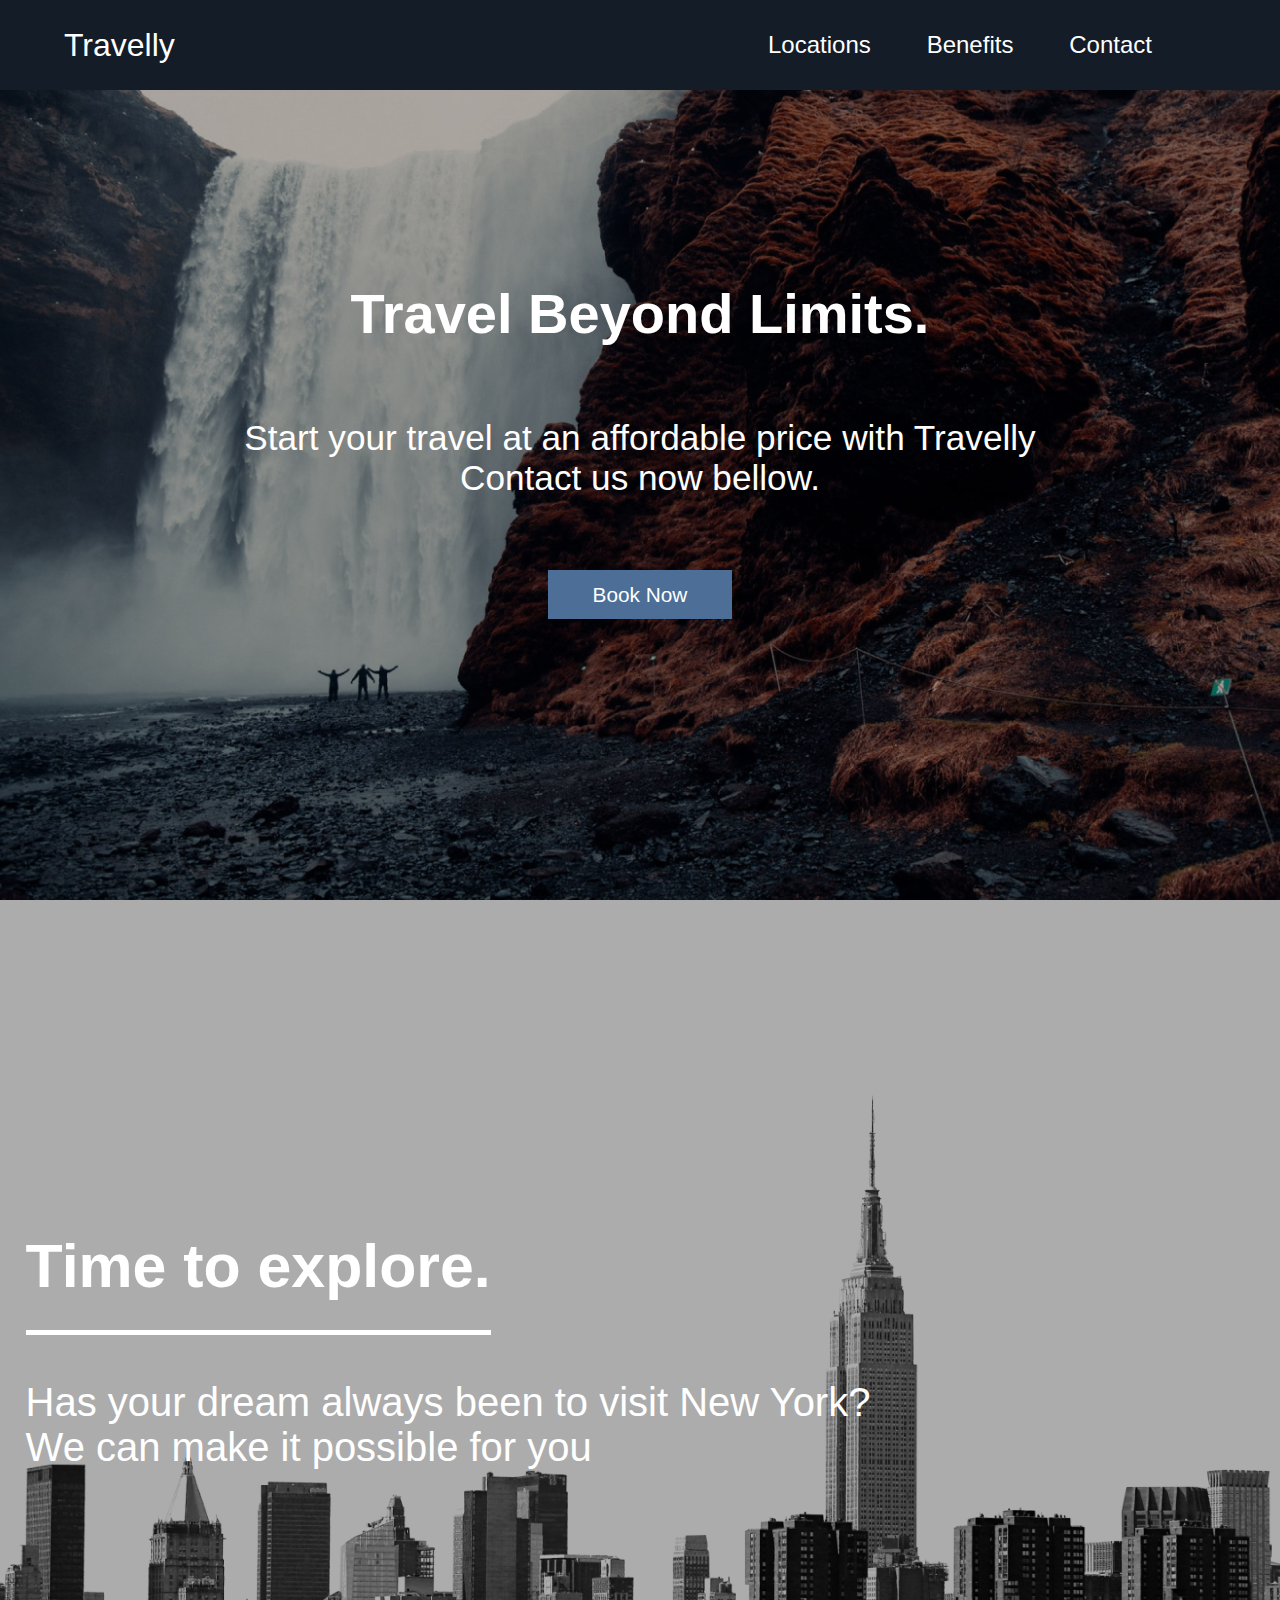
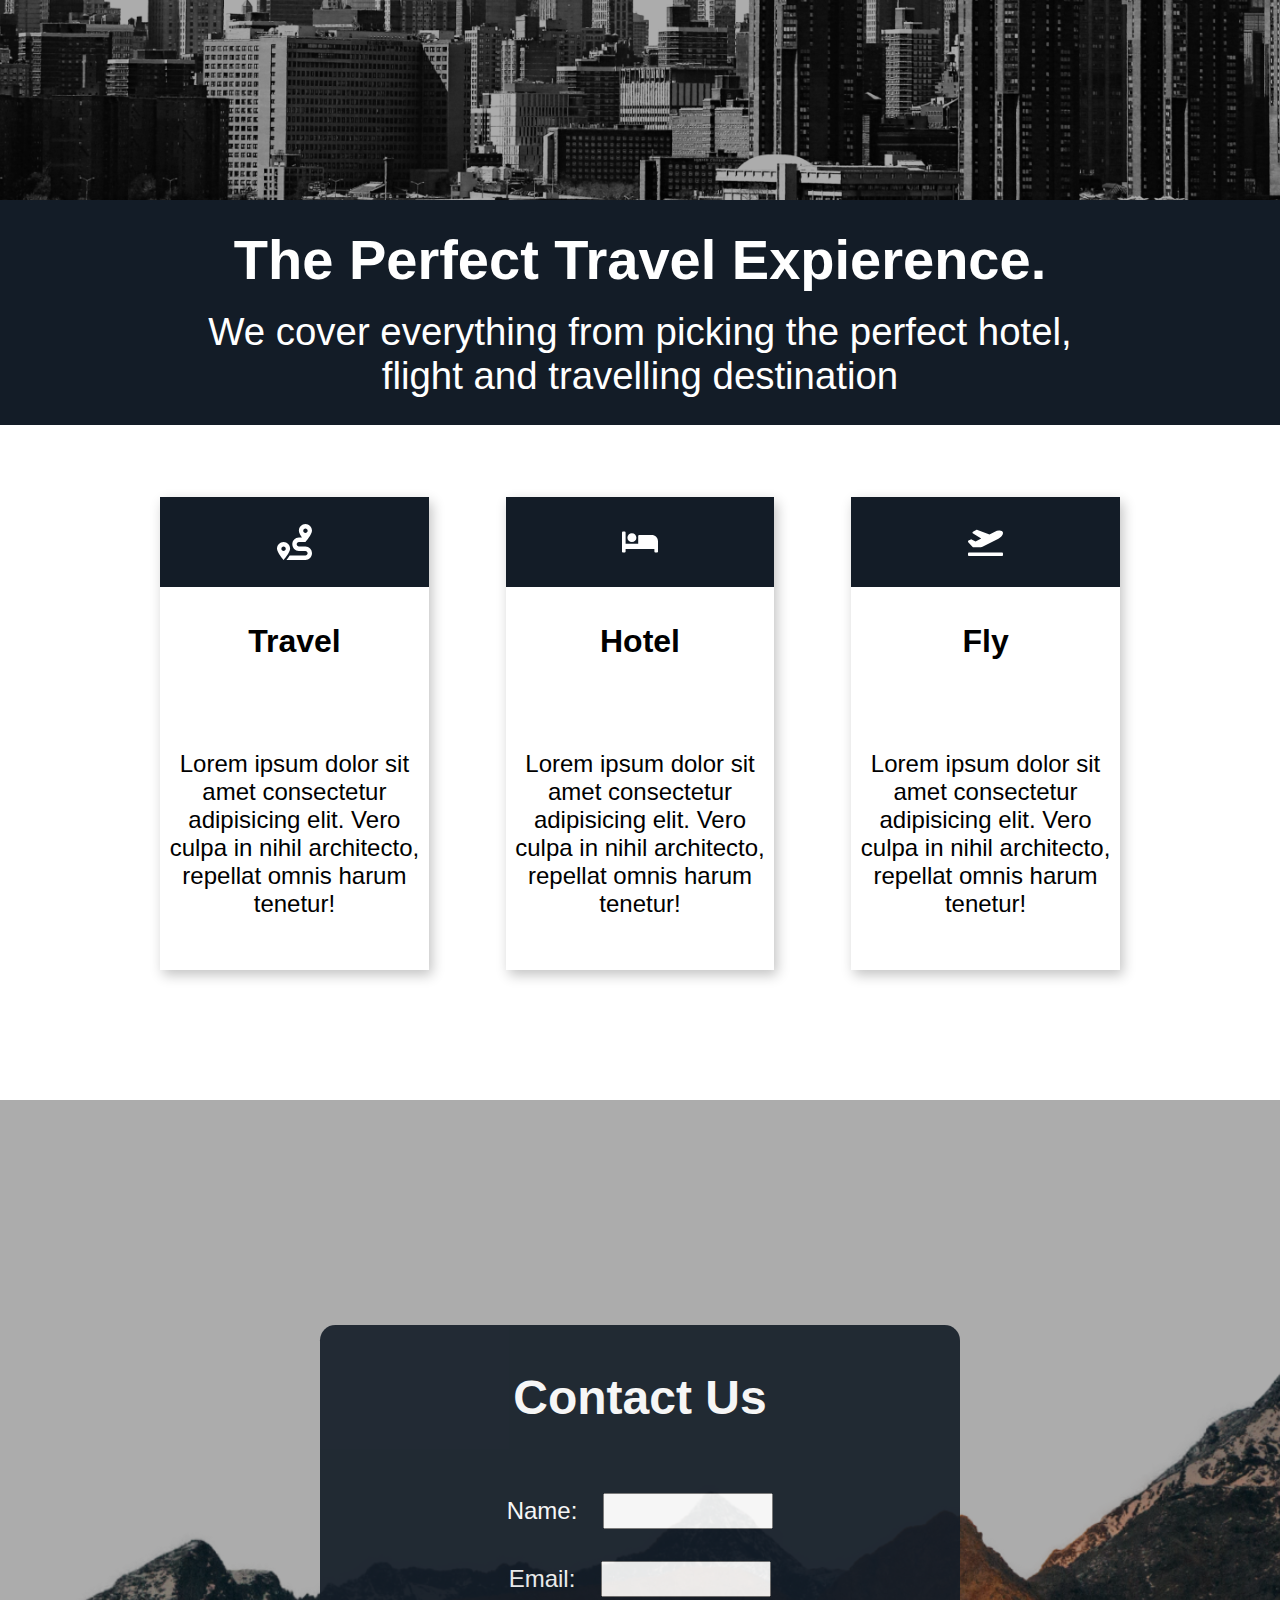
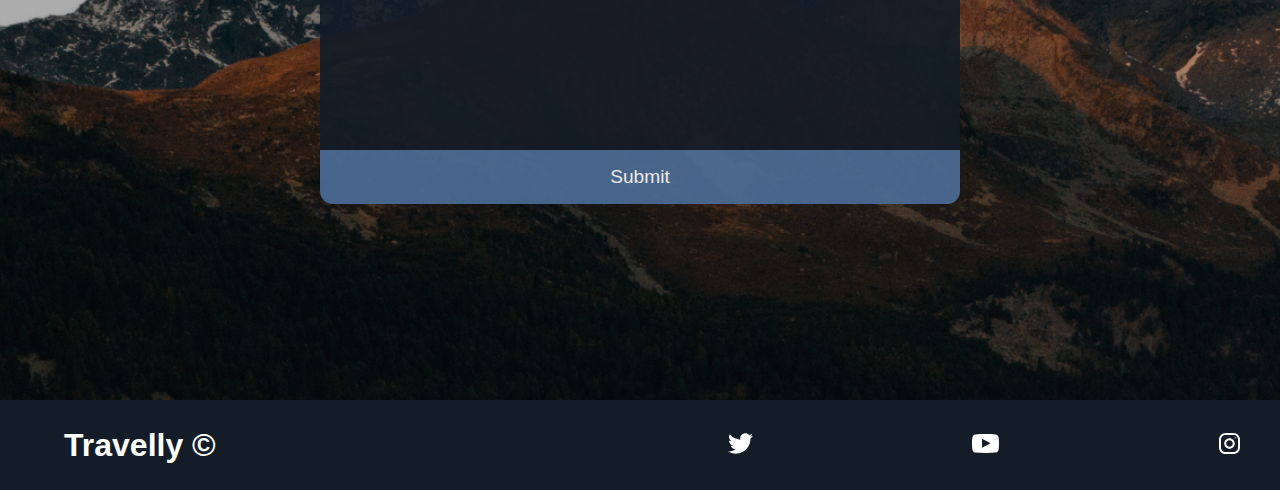
<file: eindopdracht/index.html>
<!DOCTYPE html>
<html lang="en">
<head>
    <meta charset="UTF-8">
    <meta http-equiv="X-UA-Compatible" content="IE=edge">
    <meta name="viewport" content="width=device-width, initial-scale=1.0">
    <title>Travelly | Travelling Agency</title>
    <link rel="stylesheet" href="style.css">
    <link rel="icon" href="./icons/flight.png">
    <link rel="preconnect" href="https://fonts.googleapis.com">
</head>
<body>
    
    <section id="home">

        <nav>
            <div class="nav-content">
                <h1>Travelly</h1>
                <ul>
                    <li><a href="#locations">Locations</a></li>
                    <li><a href="#benefits">Benefits</a></li>
                    <li><a href="#contact">Contact</a></li>
                </ul>
            </div>
        </nav>

        <div class="home-content">
            <h1>Travel Beyond Limits.</h1>
            <p>Start your travel at an affordable price with Travelly <br> Contact us now bellow.</p>

            <button>Book Now</button>
        </div>

    </section>


    <section id="locations">
        <h2>Time to explore.</h2>
        <p>Has your dream always been to visit New York? <br> We can make it possible for you</p>
    </section>

    <section id="benefits">

        <div class="title">
            <h2>The Perfect Travel Expierence.</h2>
            <p>We cover everything from picking the perfect hotel, <br> flight and travelling destination</p>
        </div>

        <div class="card-container">
            <div class="card">
                <div class="card-bar"><img class="icon" src="./icons/route-solid.svg" alt=""></div>
                <h2>Travel</h2>
                <p> 
                    Lorem ipsum dolor sit amet consectetur adipisicing elit.
                    Vero culpa in nihil architecto, repellat omnis harum tenetur!
                </p>
            </div>

            <div class="card">
                <div class="card-bar"><img class="icon" src="./icons/bed-solid.svg" alt=""></div>
                <h2>Hotel</h2>
                <p> 
                    Lorem ipsum dolor sit amet consectetur adipisicing elit.
                    Vero culpa in nihil architecto, repellat omnis harum tenetur!
                </p>
            </div>

            <div class="card">
                <div class="card-bar"><img class="icon" src="./icons/plane-departure-solid.svg" alt=""></div>
                <h2>Fly</h2>
                <p> 
                    Lorem ipsum dolor sit amet consectetur adipisicing elit.
                    Vero culpa in nihil architecto, repellat omnis harum tenetur!
                </p>
            </div>
        </div>

    </section>

    <section id="contact">

        <div class="form-wrapper">
            <h2>Contact Us</h2>

            <form>
                <div class="contact-content">
                    <label for="name">Name:</label>
                    <input type="text" name="name" required>
                </div>

                <div class="contact-content">
                    <label for="email">Email:</label>
                    <input type="text" name="email" required>
                </div>

                <button type="submit">Submit</button>
            </form>
        </div>

    </section>

    <section id="footer">
        <h1>Travelly ©</h1>
        
        <ul>
            <li><a href=""><img src="./icons/twitter.svg" alt="Twitter Icon"></a></li>
            <li><a href=""><img src="./icons/youtube.svg" alt="Youtube Icon"></a></li>
            <li><a href=""><img src="./icons/instagram.svg" alt="Instagram Icon"></a></li>
        </ul>
    </section>
    
</body>
</html>
</file>
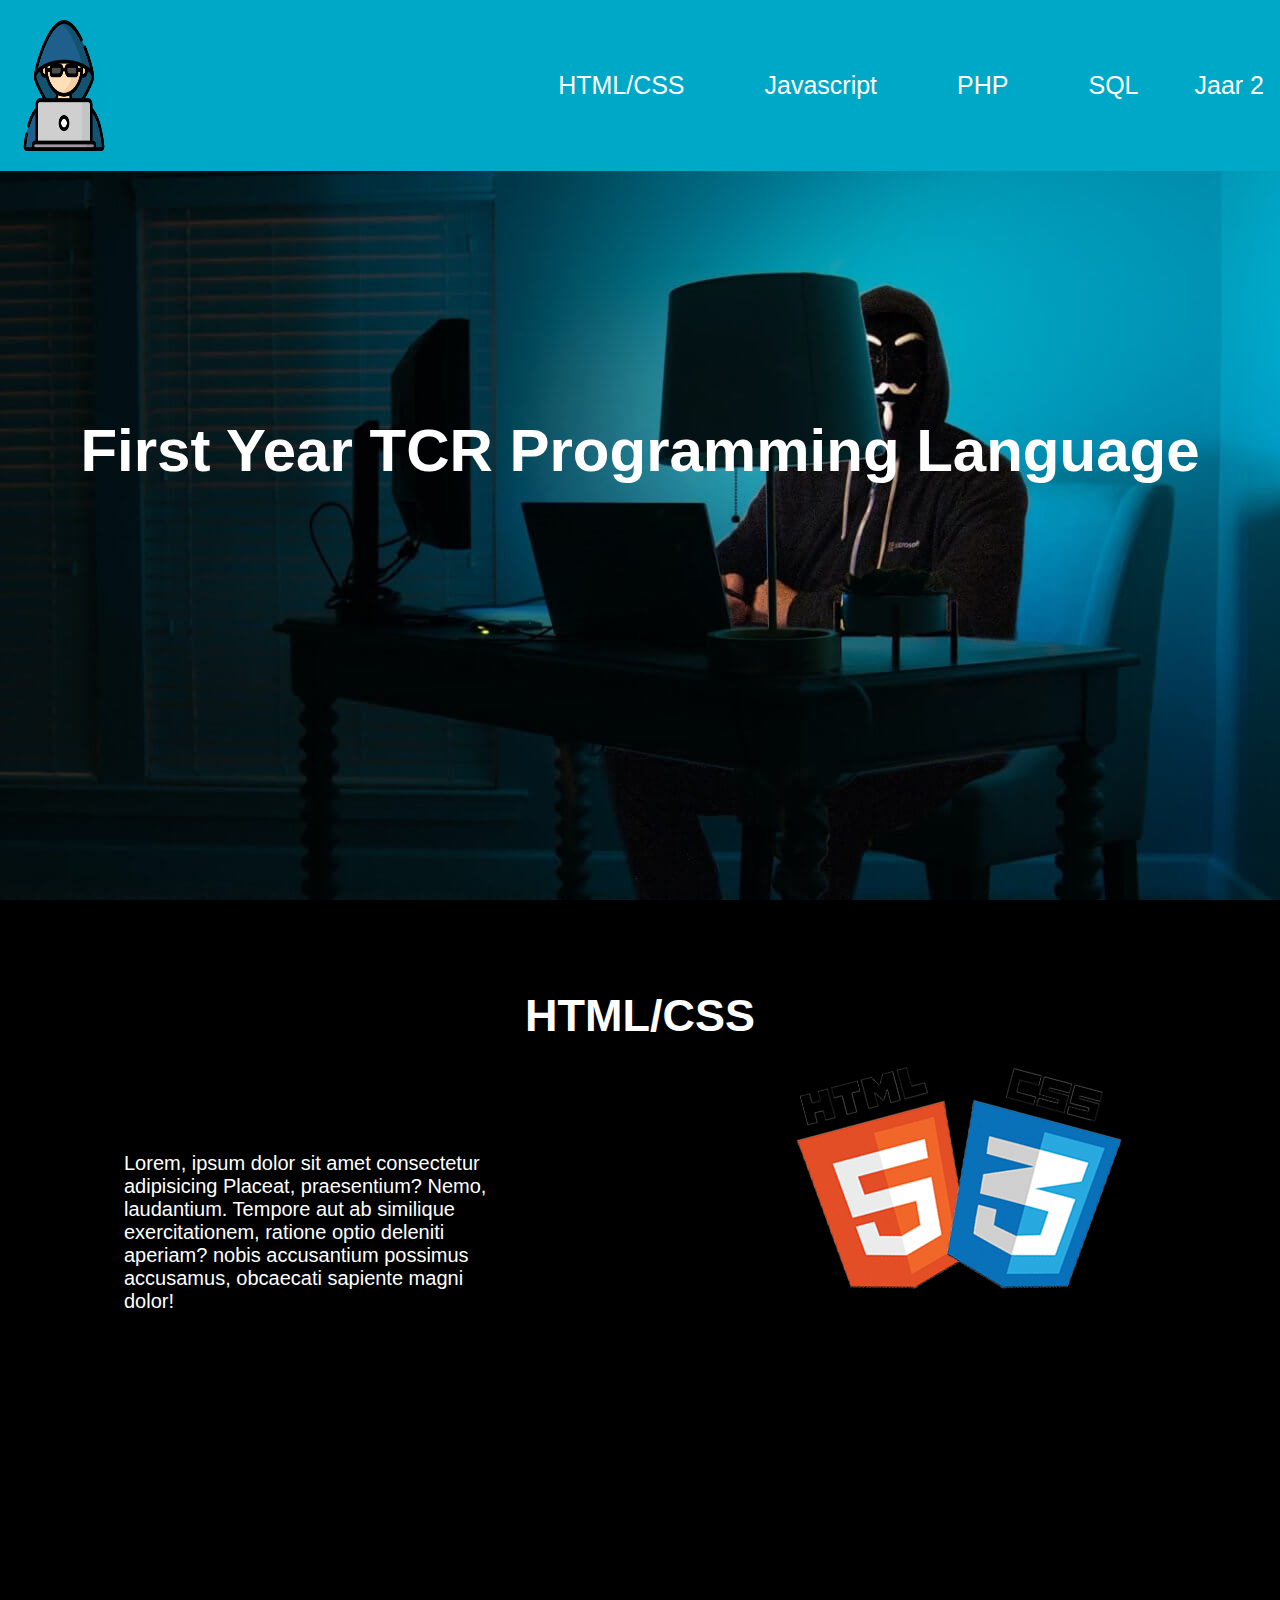
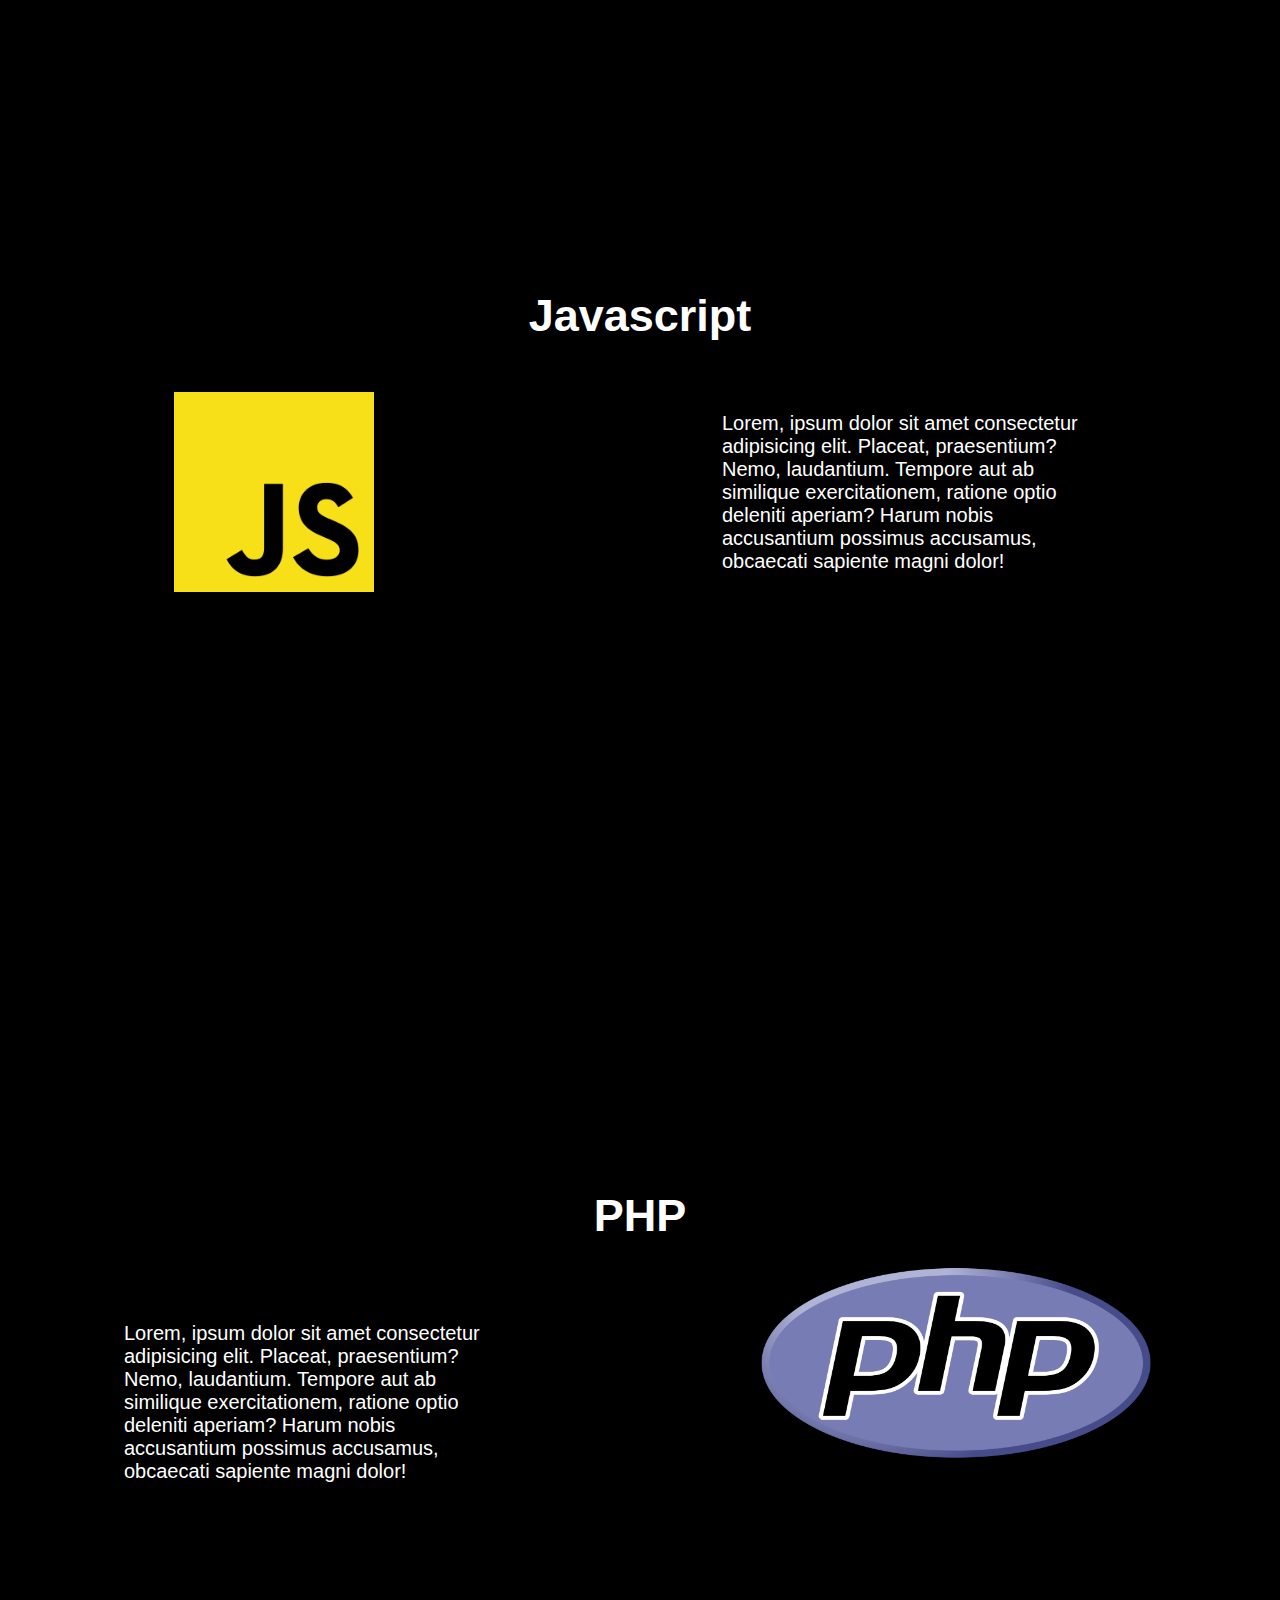
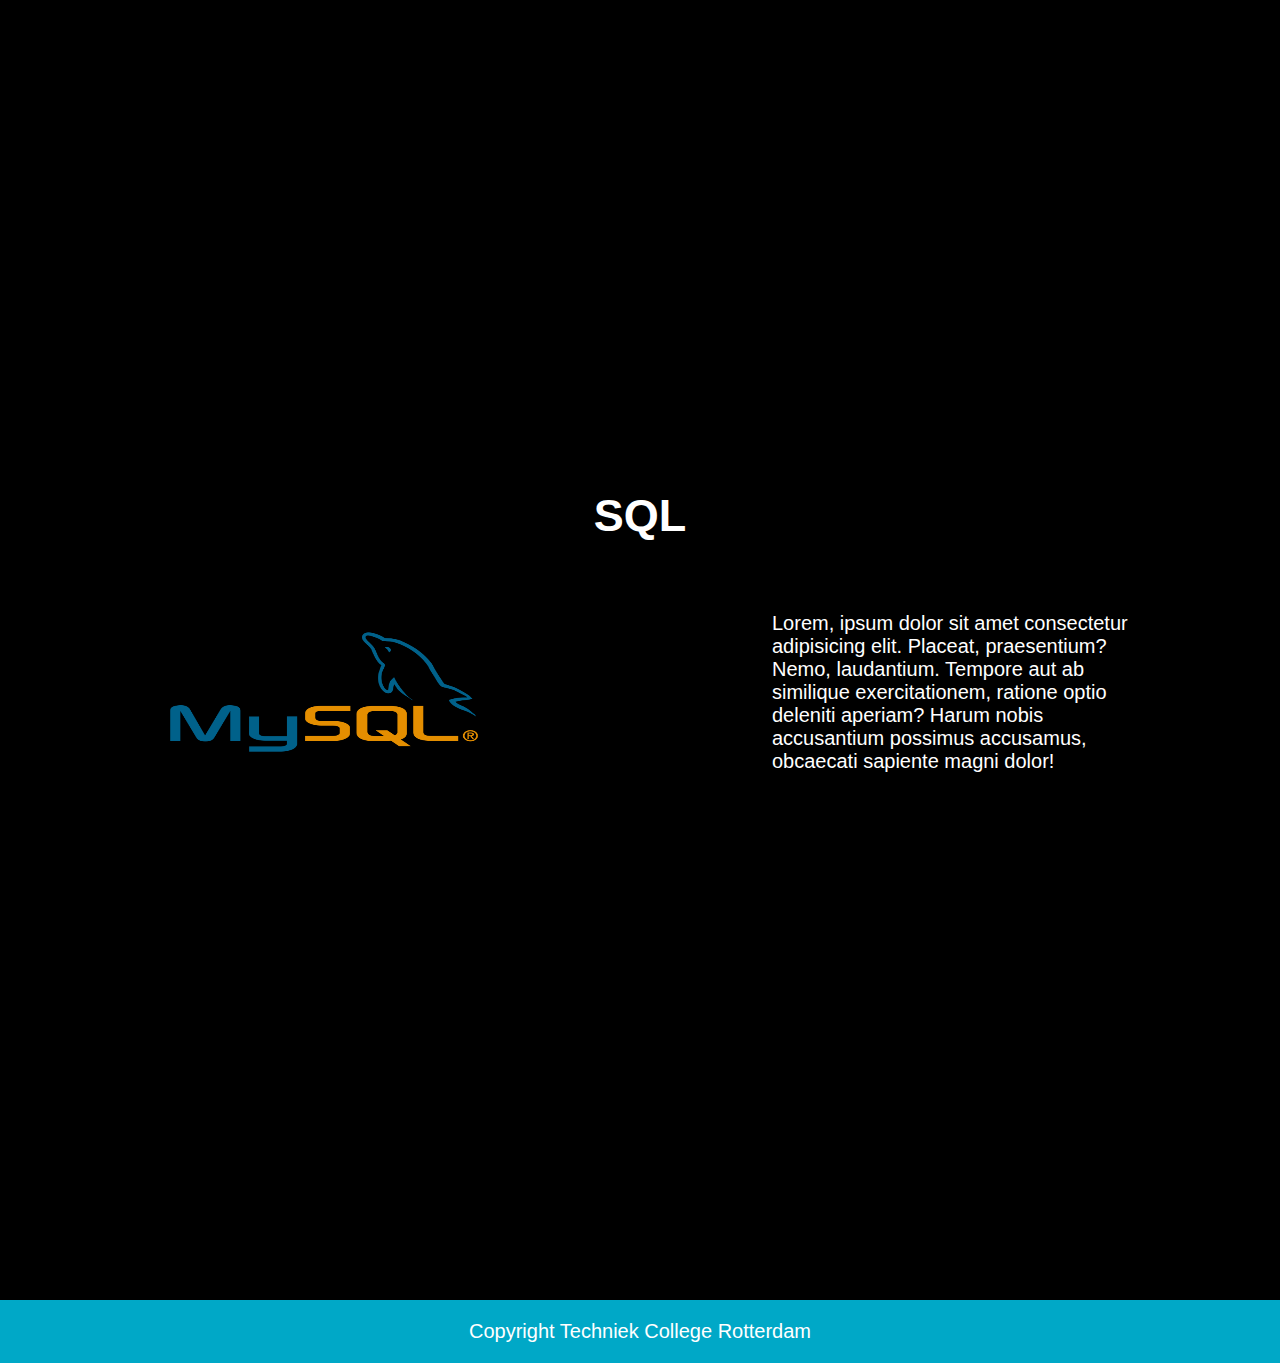
<file: first_year_tcr_exercise/index.html>
<!DOCTYPE html>
<html lang="en">
<head>
    <meta charset="UTF-8">
    <meta http-equiv="X-UA-Compatible" content="IE=edge">
    <meta name="viewport" content="width=device-width, initial-scale=1.0">
    <title>Document</title>
    <link rel="stylesheet" href="style.css">
</head>
<body>
    <nav class="navbar">
    <img src="./img/hacker.png" alt="JS Hacker" width="150px" height="150px">
    <ul>
      <li><a href="#">HTML/CSS</a></li>
      <li><a href="#">Javascript</a></li>
      <li><a href="#">PHP</a></li>
      <li><a href="#">SQL</a></li>
      <div class="dropdown">
        <button class="button">Jaar 2</button>
        <div class="dropdown-content">
          <a href="#">OOP</a>
          <a href="#">Laravel</a>
          <a href="#">Testen</a>
        </div>
      </div>
    </ul>
  </nav>

    
  <header> 
    <h1 class="title1">First Year TCR Programming Language</h1>
</header>
<main>
    <section>
        <h2> HTML/CSS </h2>
        <div class="txt1"> 
        <p> Lorem, ipsum dolor sit amet consectetur adipisicing Placeat, praesentium? Nemo, laudantium. Tempore aut ab similique exercitationem, ratione optio deleniti aperiam? nobis accusantium possimus accusamus, obcaecati sapiente magni dolor!</p>
        <img src= "./img/HtmlCss.png" alt="HTML foto">
        </div>
    </section>
    <section> 
        <h2> Javascript </h2>
        <div class="txt2" >
        <img src="./img/JS.png" alt="JS foto" width="200px" height="200px">
        <p> Lorem, ipsum dolor sit amet consectetur adipisicing elit. Placeat, praesentium? Nemo, laudantium. Tempore aut ab similique exercitationem, ratione optio deleniti aperiam? Harum nobis accusantium possimus accusamus, obcaecati sapiente magni dolor!</p>
        
        </div>
    </section>
    <section>
        <h2> PHP </h2>
        <div class="txt1">
        <p> Lorem, ipsum dolor sit amet consectetur adipisicing elit. Placeat, praesentium? Nemo, laudantium. Tempore aut ab similique exercitationem, ratione optio deleniti aperiam? Harum nobis accusantium possimus accusamus, obcaecati sapiente magni dolor!</p>
        <img src="./img/php.png" alt="PHP foto" width="400px" height="200px">
        </div>
    </section>
    <section>
        <h2 class="sql-pad">SQL</h2>
        <div class="txt2">
        <img src="./img/MySQL.png" alt="MySQL foto" width="400px" height="200px">
        <p> Lorem, ipsum dolor sit amet consectetur adipisicing elit. Placeat, praesentium? Nemo, laudantium. Tempore aut ab similique exercitationem, ratione optio deleniti aperiam? Harum nobis accusantium possimus accusamus, obcaecati sapiente magni dolor!</p>
        </div>
    </section>

    <footer class="footer">
        <p class="footer-text">Copyright Techniek College Rotterdam</p>
    </footer>
</main>
</body>
</html>
</file>
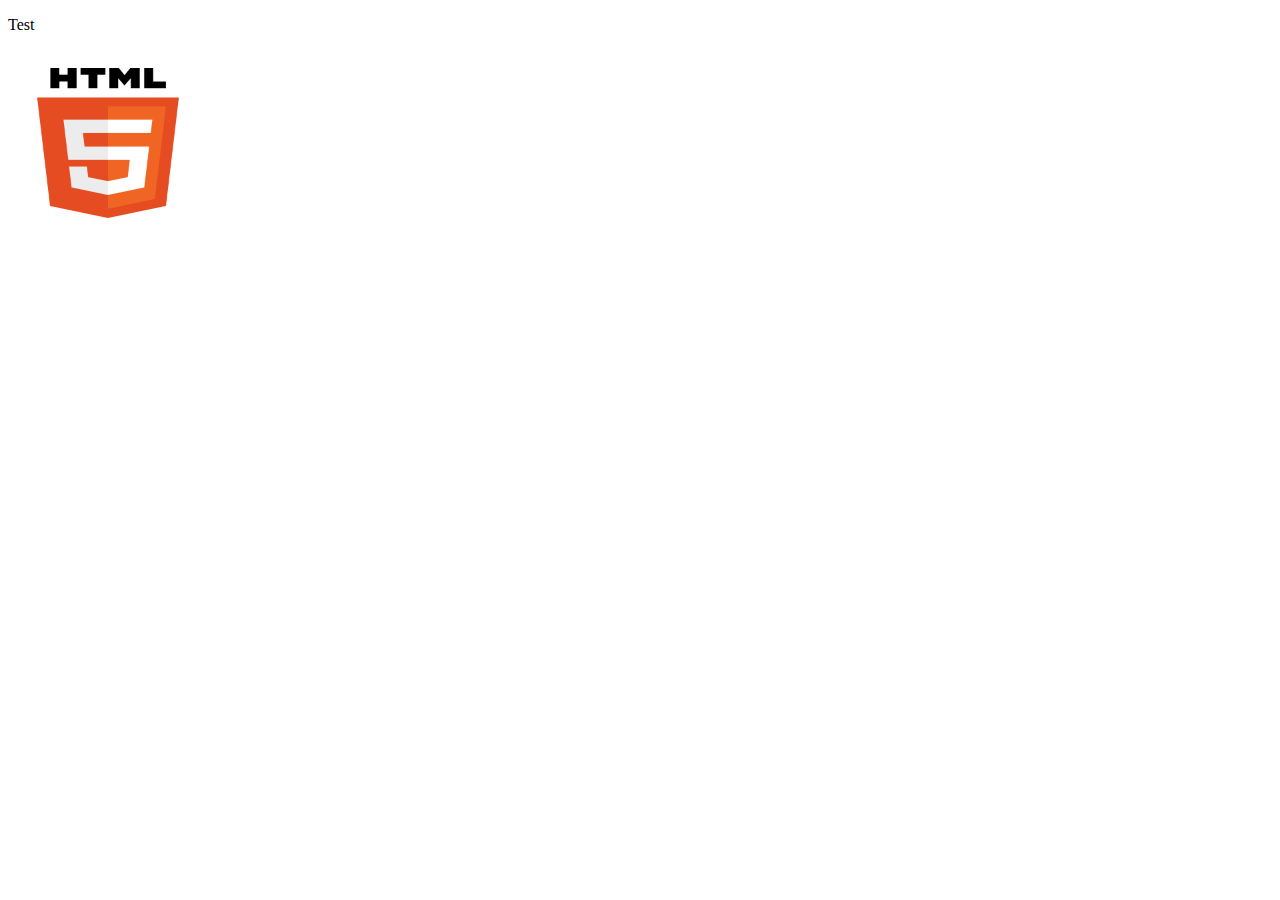
<file: opdracht_1/index.html>
<!DOCTYPE html>
<html lang="en">
<head>
    <meta charset="UTF-8">
    <meta http-equiv="X-UA-Compatible" content="IE=edge">
    <meta name="viewport" content="width=device-width, initial-scale=1.0">
    <title>Document</title>
</head>
<body>
    
<p>Test</p>
<br>
<a href="https://www.techniekcollegerotterdam.nl/" target="_blank"><img src="./Afbeeldingen/HTML5 Logo.png" alt="afbeelding html" width="200px" height="150px"></a>

</body>
</html>
</file>
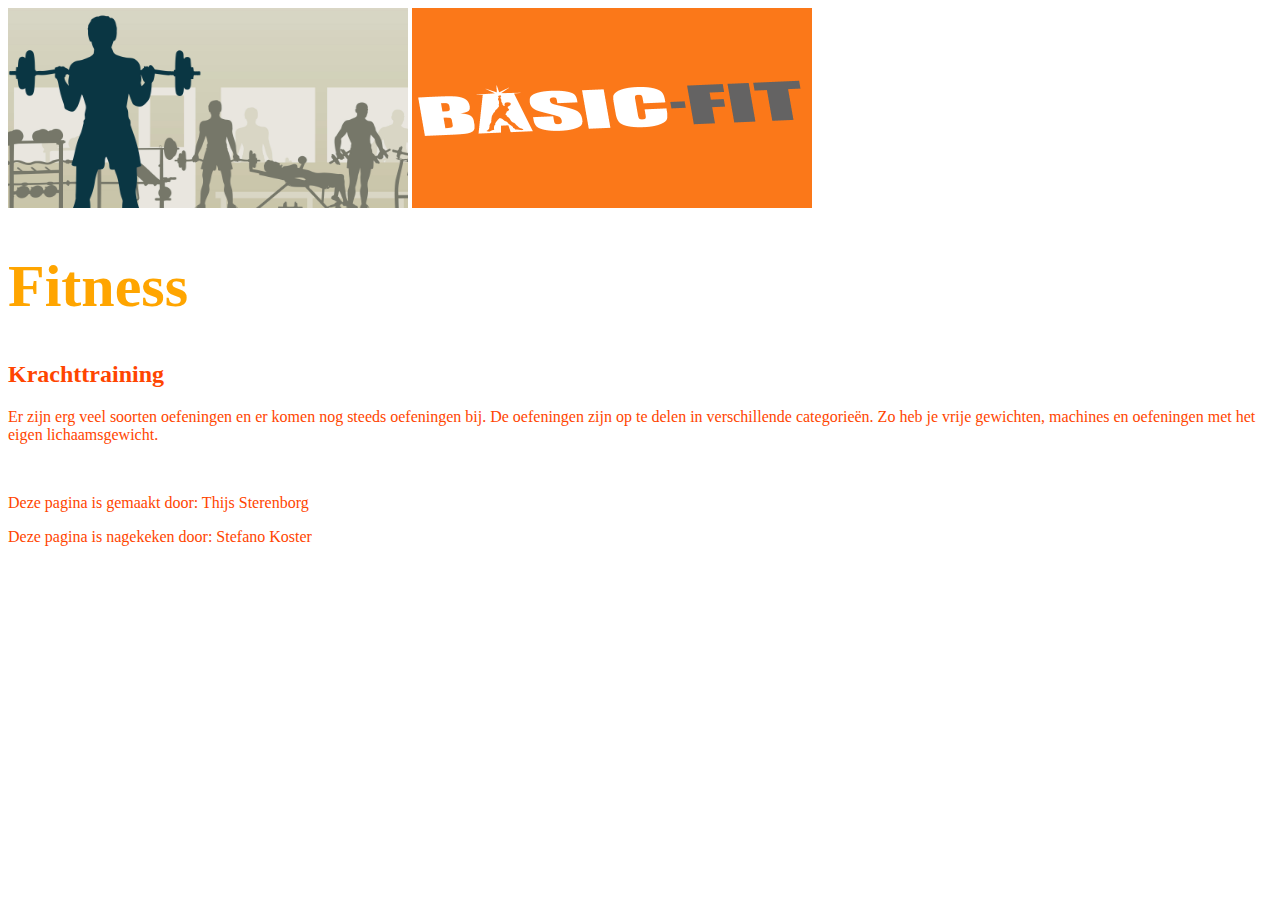
<file: opdracht_2.1/index.html>
<!DOCTYPE html>
<html lang="en">
<head>
    <meta charset="UTF-8">
    <meta http-equiv="X-UA-Compatible" content="IE=edge">
    <meta name="viewport" content="width=device-width, initial-scale=1.0">
    <title>Document</title>
    <link rel="stylesheet" href="style.css">
</head>
<body>

    <img src="./images/fitness.jpg" alt="afbeelding fitness" width="400" height="200">
    <a href="https://www.basic-fit.com/nl-nl/home?gclid=EAIaIQobChMIk4OYlOH9-QIVboxoCR0g9QzeEAAYASAAEgLlj_D_BwE" target="_blank"> 
        <img src="./images/basiclogo.png" alt="afbeelding basicfit" width="400" height="200"></a>

        <h1>Fitness</h1>
        <h2>Krachttraining</h2>
        <p>Er zijn erg veel soorten oefeningen en er komen nog steeds oefeningen bij. De oefeningen zijn op te delen in verschillende categorieën. Zo heb je vrije gewichten, machines en oefeningen met het eigen lichaamsgewicht.</p>
        <br>
        <p>Deze pagina is gemaakt door: Thijs Sterenborg</p>
        <p>Deze pagina is nagekeken door: Stefano Koster</p>
    

</body>
</html>
</file>
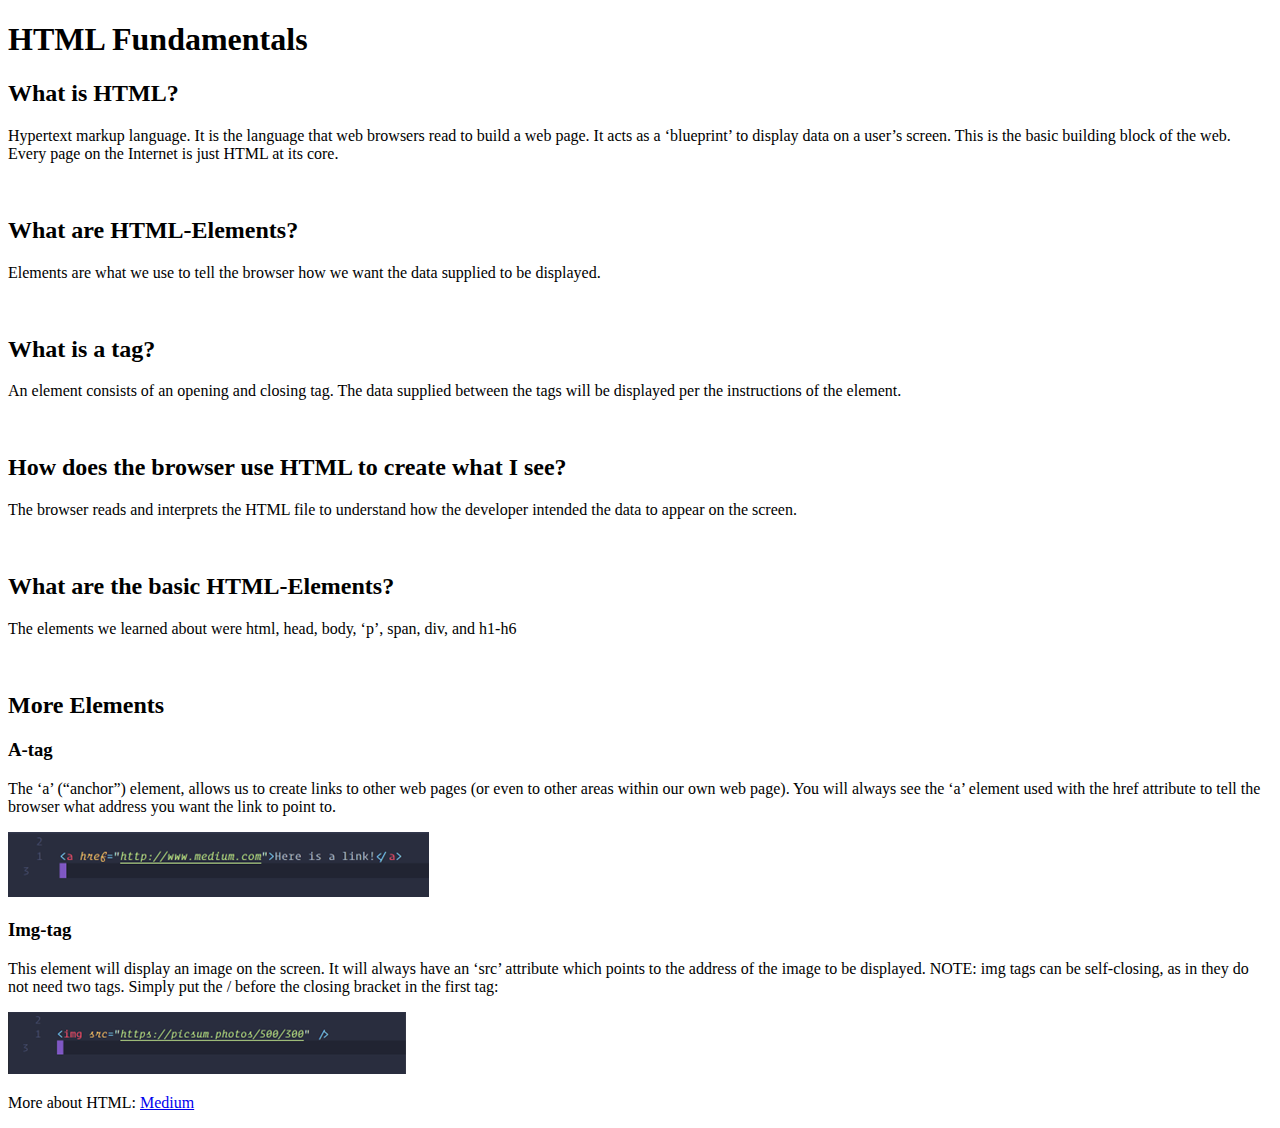
<file: opdracht_2.2/index.html>
<!DOCTYPE html>
<html lang="en">
<head>
    <meta charset="UTF-8">
    <meta http-equiv="X-UA-Compatible" content="IE=edge">
    <meta name="viewport" content="width=device-width, initial-scale=1.0">
    <title>Document</title>
</head>
<body>
    
<h1>HTML Fundamentals</h1>
<h2>What is HTML?</h2>

<p>
    Hypertext markup language. It is the language that web browsers read to build a web page. 
    It acts as a ‘blueprint’ to display data on a user’s screen. This is the basic building block of 
    the web. Every page on the Internet is just HTML at its core.
</p>

<br>

<h2>What are HTML-Elements?</h2>

<p>
    Elements are what we use to tell the browser how we want the data supplied to be 
    displayed.
</p>

<br>

<h2>What is a tag?</h2>

<p>
    An element consists of an opening and closing tag. The data supplied between the tags will 
    be displayed per the instructions of the element.
</p>

<br>

<h2>How does the browser use HTML to create what I see?</h2>

<p>
    The browser reads and interprets the HTML file to understand how the developer intended 
    the data to appear on the screen.
</p>

<br>

<h2>What are the basic HTML-Elements?</h2>

<p>
    The elements we learned about were html, head, body, ‘p’, span, div, and h1-h6
</p>

<br>

<h2>More Elements</h2>

<h3>A-tag</h3>

<p>
    The ‘a’ (“anchor”) element, allows us to create links to other web pages (or even to other 
    areas within our own web page). You will always see the ‘a’ element used with 
    the href attribute to tell the browser what address you want the link to point to.
</p>

<img src="./fund2.png" alt="Afbeelding 1">

<h3>Img-tag</h3>

<p>
    This element will display an image on the screen. It will always have an ‘src’ attribute which 
    points to the address of the image to be displayed. NOTE: img tags can be self-closing, as in 
    they do not need two tags. Simply put the / before the closing bracket in the first tag:
</p>

<img src="./fund1.png" alt="Afbeelding 2">

<p>More about HTML: <a href="https://medium.com/@iampika/html-and-css-fundamentals-6b8f7d90911b" target="_blank">Medium</a> </p>

</body>
</html>
</file>
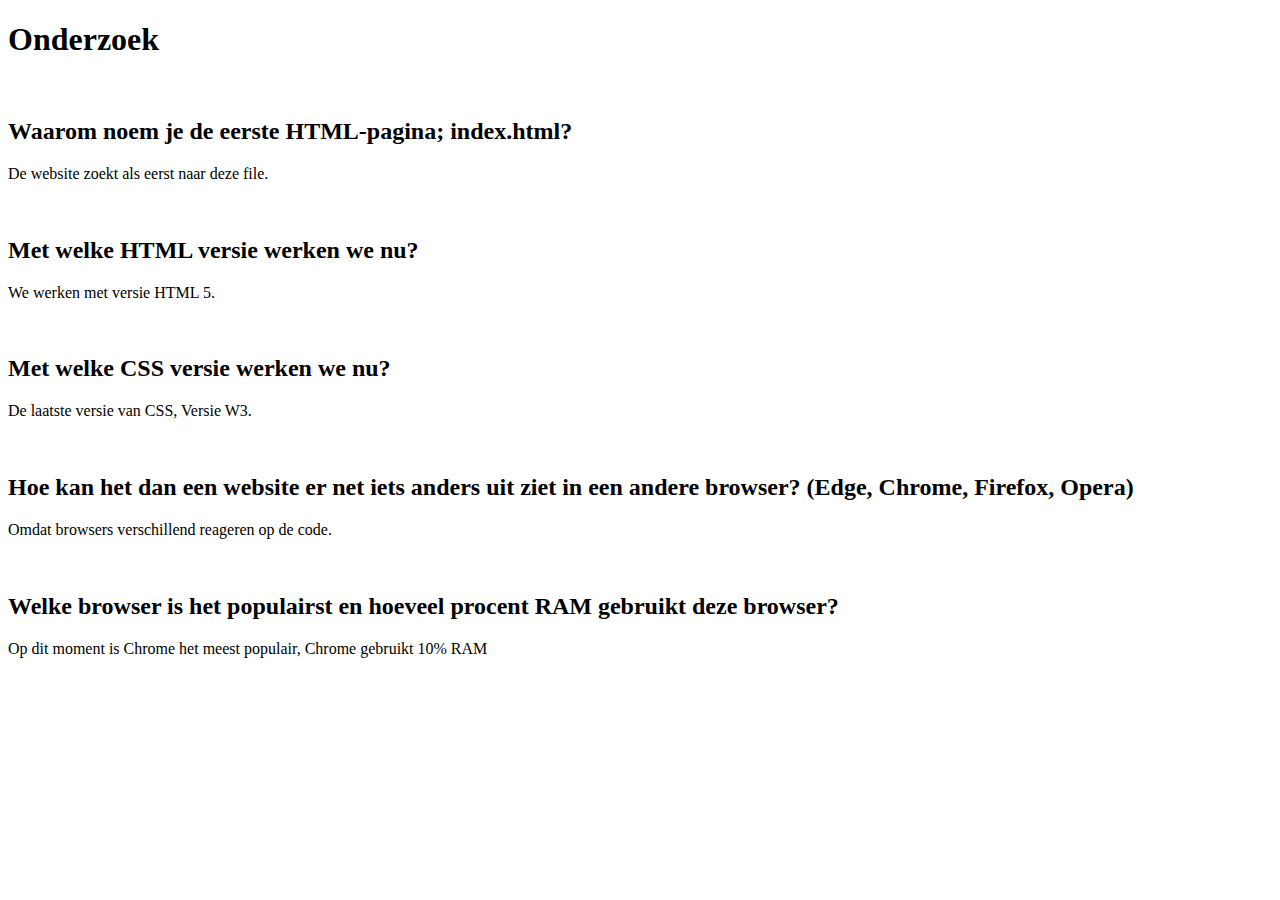
<file: opdracht_2.3/index.html>
<!DOCTYPE html>
<html lang="en">
<head>
    <meta charset="UTF-8">
    <meta http-equiv="X-UA-Compatible" content="IE=edge">
    <meta name="viewport" content="width=device-width, initial-scale=1.0">
    <title>Document</title>
</head>
<body>
    
    <h1>Onderzoek</h1>
    <br>
    <h2>Waarom noem je de eerste HTML-pagina; index.html?</h2>
    <p>De website zoekt als eerst naar deze file.</p>
    <br>
    <h2>Met welke HTML versie werken we nu?</h2>
    <p>We werken met versie HTML 5.</p>
    <br>
    <h2>Met welke CSS versie werken we nu?</h2>
    <p>De laatste versie van CSS, Versie W3.</p>
    <br>
    <h2>Hoe kan het dan een website er net iets anders uit ziet in een andere browser? (Edge, Chrome, Firefox, Opera)</h2>
    <p>Omdat browsers verschillend reageren op de code.</p>
    <br>
    <h2>Welke browser is het populairst en hoeveel procent RAM gebruikt deze browser?</h2>
    <p>Op dit moment is Chrome het meest populair, Chrome gebruikt 10% RAM</p>

</body>
</html>
</file>
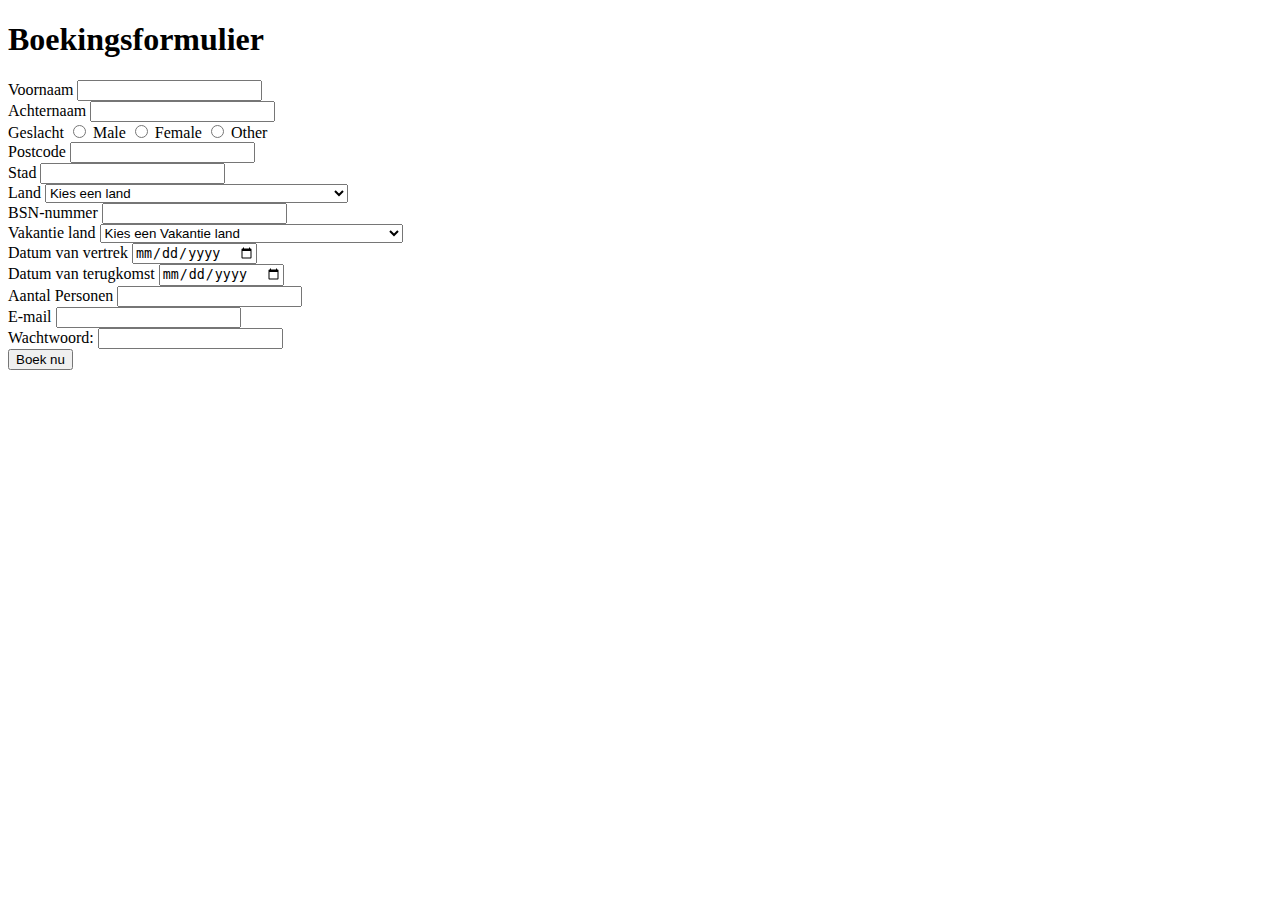
<file: opdracht_3.2/index.html>
<!DOCTYPE html>
<html lang="en">
  <head>
    <meta charset="UTF-8" />
    <meta http-equiv="X-UA-Compatible" content="IE=edge" />
    <meta name="viewport" content="width=device-width, initial-scale=1.0" />
    <title>Document</title>
  </head>
  <body>
    <h1>Boekingsformulier</h1>
    <form>
      <div>
      <label for="voornaam">Voornaam</label>
      <input
        type="text"
        id="voornaam"
        name="voornaam"
        required
        pattern="[A-Za-z]{0,100}"
      />
    </div>
    <div>
      <label for="achternaam">Achternaam</label>
      <input
        type="text"
        id="achternaam"
        name="achternaam"
        required
        pattern="[A-Za-z]{0,100}"
      />
    </div>
    <div>
    <label for="geslacht">Geslacht</label>
    <input type="radio" name="gender" value="male"> Male
    <input type="radio" name="gender" value="female"> Female
    <input type="radio" name="gender" value="other"> Other
    </div>

      <div>
        <label for="postcode">Postcode</label>
        <input
          type="text"
          required
          maxlength="6"
          pattern="^[1-9][0-9]{3} ?(?!sa|sd|ss|SA|SD|SS)[A-Za-z]{2}$"
        />
      </div>
      <div>
      <label for="stad">Stad</label>
      <input
        type="text"
        required
        id="stad"
        name="stad"
        pattern="[A-Za-z]{0,100}"
      />
    </div>
    <div>
      <label for="land">Land</label>
      <select id="land" required name="Land">
        <option>Kies een land</option>
        <option value="AF">Afghanistan</option>
        <option value="AX">Aland Islands</option>
        <option value="AL">Albania</option>
        <option value="DZ">Algeria</option>
        <option value="AS">American Samoa</option>
        <option value="AD">Andorra</option>
        <option value="AO">Angola</option>
        <option value="AI">Anguilla</option>
        <option value="AQ">Antarctica</option>
        <option value="AG">Antigua and Barbuda</option>
        <option value="AR">Argentina</option>
        <option value="AM">Armenia</option>
        <option value="AW">Aruba</option>
        <option value="AU">Australia</option>
        <option value="AT">Austria</option>
        <option value="AZ">Azerbaijan</option>
        <option value="BS">Bahamas</option>
        <option value="BH">Bahrain</option>
        <option value="BD">Bangladesh</option>
        <option value="BB">Barbados</option>
        <option value="BY">Belarus</option>
        <option value="BE">Belgium</option>
        <option value="BZ">Belize</option>
        <option value="BJ">Benin</option>
        <option value="BM">Bermuda</option>
        <option value="BT">Bhutan</option>
        <option value="BO">Bolivia</option>
        <option value="BQ">Bonaire, Sint Eustatius and Saba</option>
        <option value="BA">Bosnia and Herzegovina</option>
        <option value="BW">Botswana</option>
        <option value="BV">Bouvet Island</option>
        <option value="BR">Brazil</option>
        <option value="IO">British Indian Ocean Territory</option>
        <option value="BN">Brunei Darussalam</option>
        <option value="BG">Bulgaria</option>
        <option value="BF">Burkina Faso</option>
        <option value="BI">Burundi</option>
        <option value="KH">Cambodia</option>
        <option value="CM">Cameroon</option>
        <option value="CA">Canada</option>
        <option value="CV">Cape Verde</option>
        <option value="KY">Cayman Islands</option>
        <option value="CF">Central African Republic</option>
        <option value="TD">Chad</option>
        <option value="CL">Chile</option>
        <option value="CN">China</option>
        <option value="CX">Christmas Island</option>
        <option value="CC">Cocos (Keeling) Islands</option>
        <option value="CO">Colombia</option>
        <option value="KM">Comoros</option>
        <option value="CG">Congo</option>
        <option value="CD">Congo, Democratic Republic of the Congo</option>
        <option value="CK">Cook Islands</option>
        <option value="CR">Costa Rica</option>
        <option value="CI">Cote D'Ivoire</option>
        <option value="HR">Croatia</option>
        <option value="CU">Cuba</option>
        <option value="CW">Curacao</option>
        <option value="CY">Cyprus</option>
        <option value="CZ">Czech Republic</option>
        <option value="DK">Denmark</option>
        <option value="DJ">Djibouti</option>
        <option value="DM">Dominica</option>
        <option value="DO">Dominican Republic</option>
        <option value="EC">Ecuador</option>
        <option value="EG">Egypt</option>
        <option value="SV">El Salvador</option>
        <option value="GQ">Equatorial Guinea</option>
        <option value="ER">Eritrea</option>
        <option value="EE">Estonia</option>
        <option value="ET">Ethiopia</option>
        <option value="FK">Falkland Islands (Malvinas)</option>
        <option value="FO">Faroe Islands</option>
        <option value="FJ">Fiji</option>
        <option value="FI">Finland</option>
        <option value="FR">France</option>
        <option value="GF">French Guiana</option>
        <option value="PF">French Polynesia</option>
        <option value="TF">French Southern Territories</option>
        <option value="GA">Gabon</option>
        <option value="GM">Gambia</option>
        <option value="GE">Georgia</option>
        <option value="DE">Germany</option>
        <option value="GH">Ghana</option>
        <option value="GI">Gibraltar</option>
        <option value="GR">Greece</option>
        <option value="GL">Greenland</option>
        <option value="GD">Grenada</option>
        <option value="GP">Guadeloupe</option>
        <option value="GU">Guam</option>
        <option value="GT">Guatemala</option>
        <option value="GG">Guernsey</option>
        <option value="GN">Guinea</option>
        <option value="GW">Guinea-Bissau</option>
        <option value="GY">Guyana</option>
        <option value="HT">Haiti</option>
        <option value="HM">Heard Island and Mcdonald Islands</option>
        <option value="VA">Holy See (Vatican City State)</option>
        <option value="HN">Honduras</option>
        <option value="HK">Hong Kong</option>
        <option value="HU">Hungary</option>
        <option value="IS">Iceland</option>
        <option value="IN">India</option>
        <option value="ID">Indonesia</option>
        <option value="IR">Iran, Islamic Republic of</option>
        <option value="IQ">Iraq</option>
        <option value="IE">Ireland</option>
        <option value="IM">Isle of Man</option>
        <option value="IL">Israel</option>
        <option value="IT">Italy</option>
        <option value="JM">Jamaica</option>
        <option value="JP">Japan</option>
        <option value="JE">Jersey</option>
        <option value="JO">Jordan</option>
        <option value="KZ">Kazakhstan</option>
        <option value="KE">Kenya</option>
        <option value="KI">Kiribati</option>
        <option value="KP">Korea, Democratic People's Republic of</option>
        <option value="KR">Korea, Republic of</option>
        <option value="XK">Kosovo</option>
        <option value="KW">Kuwait</option>
        <option value="KG">Kyrgyzstan</option>
        <option value="LA">Lao People's Democratic Republic</option>
        <option value="LV">Latvia</option>
        <option value="LB">Lebanon</option>
        <option value="LS">Lesotho</option>
        <option value="LR">Liberia</option>
        <option value="LY">Libyan Arab Jamahiriya</option>
        <option value="LI">Liechtenstein</option>
        <option value="LT">Lithuania</option>
        <option value="LU">Luxembourg</option>
        <option value="MO">Macao</option>
        <option value="MK">Macedonia, the Former Yugoslav Republic of</option>
        <option value="MG">Madagascar</option>
        <option value="MW">Malawi</option>
        <option value="MY">Malaysia</option>
        <option value="MV">Maldives</option>
        <option value="ML">Mali</option>
        <option value="MT">Malta</option>
        <option value="MH">Marshall Islands</option>
        <option value="MQ">Martinique</option>
        <option value="MR">Mauritania</option>
        <option value="MU">Mauritius</option>
        <option value="YT">Mayotte</option>
        <option value="MX">Mexico</option>
        <option value="FM">Micronesia, Federated States of</option>
        <option value="MD">Moldova, Republic of</option>
        <option value="MC">Monaco</option>
        <option value="MN">Mongolia</option>
        <option value="ME">Montenegro</option>
        <option value="MS">Montserrat</option>
        <option value="MA">Morocco</option>
        <option value="MZ">Mozambique</option>
        <option value="MM">Myanmar</option>
        <option value="NA">Namibia</option>
        <option value="NR">Nauru</option>
        <option value="NP">Nepal</option>
        <option value="NL">Netherlands</option>
        <option value="AN">Netherlands Antilles</option>
        <option value="NC">New Caledonia</option>
        <option value="NZ">New Zealand</option>
        <option value="NI">Nicaragua</option>
        <option value="NE">Niger</option>
        <option value="NG">Nigeria</option>
        <option value="NU">Niue</option>
        <option value="NF">Norfolk Island</option>
        <option value="MP">Northern Mariana Islands</option>
        <option value="NO">Norway</option>
        <option value="OM">Oman</option>
        <option value="PK">Pakistan</option>
        <option value="PW">Palau</option>
        <option value="PS">Palestinian Territory, Occupied</option>
        <option value="PA">Panama</option>
        <option value="PG">Papua New Guinea</option>
        <option value="PY">Paraguay</option>
        <option value="PE">Peru</option>
        <option value="PH">Philippines</option>
        <option value="PN">Pitcairn</option>
        <option value="PL">Poland</option>
        <option value="PT">Portugal</option>
        <option value="PR">Puerto Rico</option>
        <option value="QA">Qatar</option>
        <option value="RE">Reunion</option>
        <option value="RO">Romania</option>
        <option value="RU">Russian Federation</option>
        <option value="RW">Rwanda</option>
        <option value="BL">Saint Barthelemy</option>
        <option value="SH">Saint Helena</option>
        <option value="KN">Saint Kitts and Nevis</option>
        <option value="LC">Saint Lucia</option>
        <option value="MF">Saint Martin</option>
        <option value="PM">Saint Pierre and Miquelon</option>
        <option value="VC">Saint Vincent and the Grenadines</option>
        <option value="WS">Samoa</option>
        <option value="SM">San Marino</option>
        <option value="ST">Sao Tome and Principe</option>
        <option value="SA">Saudi Arabia</option>
        <option value="SN">Senegal</option>
        <option value="RS">Serbia</option>
        <option value="CS">Serbia and Montenegro</option>
        <option value="SC">Seychelles</option>
        <option value="SL">Sierra Leone</option>
        <option value="SG">Singapore</option>
        <option value="SX">Sint Maarten</option>
        <option value="SK">Slovakia</option>
        <option value="SI">Slovenia</option>
        <option value="SB">Solomon Islands</option>
        <option value="SO">Somalia</option>
        <option value="ZA">South Africa</option>
        <option value="GS">South Georgia and the South Sandwich Islands</option>
        <option value="SS">South Sudan</option>
        <option value="ES">Spain</option>
        <option value="LK">Sri Lanka</option>
        <option value="SD">Sudan</option>
        <option value="SR">Suriname</option>
        <option value="SJ">Svalbard and Jan Mayen</option>
        <option value="SZ">Swaziland</option>
        <option value="SE">Sweden</option>
        <option value="CH">Switzerland</option>
        <option value="SY">Syrian Arab Republic</option>
        <option value="TW">Taiwan, Province of China</option>
        <option value="TJ">Tajikistan</option>
        <option value="TZ">Tanzania, United Republic of</option>
        <option value="TH">Thailand</option>
        <option value="TL">Timor-Leste</option>
        <option value="TG">Togo</option>
        <option value="TK">Tokelau</option>
        <option value="TO">Tonga</option>
        <option value="TT">Trinidad and Tobago</option>
        <option value="TN">Tunisia</option>
        <option value="TR">Turkey</option>
        <option value="TM">Turkmenistan</option>
        <option value="TC">Turks and Caicos Islands</option>
        <option value="TV">Tuvalu</option>
        <option value="UG">Uganda</option>
        <option value="UA">Ukraine</option>
        <option value="AE">United Arab Emirates</option>
        <option value="GB">United Kingdom</option>
        <option value="US">United States</option>
        <option value="UM">United States Minor Outlying Islands</option>
        <option value="UY">Uruguay</option>
        <option value="UZ">Uzbekistan</option>
        <option value="VU">Vanuatu</option>
        <option value="VE">Venezuela</option>
        <option value="VN">Viet Nam</option>
        <option value="VG">Virgin Islands, British</option>
        <option value="VI">Virgin Islands, U.s.</option>
        <option value="WF">Wallis and Futuna</option>
        <option value="EH">Western Sahara</option>
        <option value="YE">Yemen</option>
        <option value="ZM">Zambia</option>
        <option value="ZW">Zimbabwe</option>
      </select>
    </div>
    <div>
      <label for="bsn">BSN-nummer</label>
      <input type="bsn" required id="bsn" name="bsn" pattern="[0-9]{0,9}" />
      <br />
      <label for="vland">Vakantie land</label>
      <select id="vland" name="vland">
        <option>Kies een Vakantie land</option>
        <option value="AF">Afghanistan</option>
        <option value="AX">Aland Islands</option>
        <option value="AL">Albania</option>
        <option value="DZ">Algeria</option>
        <option value="AS">American Samoa</option>
        <option value="AD">Andorra</option>
        <option value="AO">Angola</option>
        <option value="AI">Anguilla</option>
        <option value="AQ">Antarctica</option>
        <option value="AG">Antigua and Barbuda</option>
        <option value="AR">Argentina</option>
        <option value="AM">Armenia</option>
        <option value="AW">Aruba</option>
        <option value="AU">Australia</option>
        <option value="AT">Austria</option>
        <option value="AZ">Azerbaijan</option>
        <option value="BS">Bahamas</option>
        <option value="BH">Bahrain</option>
        <option value="BD">Bangladesh</option>
        <option value="BB">Barbados</option>
        <option value="BY">Belarus</option>
        <option value="BE">Belgium</option>
        <option value="BZ">Belize</option>
        <option value="BJ">Benin</option>
        <option value="BM">Bermuda</option>
        <option value="BT">Bhutan</option>
        <option value="BO">Bolivia</option>
        <option value="BQ">Bonaire, Sint Eustatius and Saba</option>
        <option value="BA">Bosnia and Herzegovina</option>
        <option value="BW">Botswana</option>
        <option value="BV">Bouvet Island</option>
        <option value="BR">Brazil</option>
        <option value="IO">British Indian Ocean Territory</option>
        <option value="BN">Brunei Darussalam</option>
        <option value="BG">Bulgaria</option>
        <option value="BF">Burkina Faso</option>
        <option value="BI">Burundi</option>
        <option value="KH">Cambodia</option>
        <option value="CM">Cameroon</option>
        <option value="CA">Canada</option>
        <option value="CV">Cape Verde</option>
        <option value="KY">Cayman Islands</option>
        <option value="CF">Central African Republic</option>
        <option value="TD">Chad</option>
        <option value="CL">Chile</option>
        <option value="CN">China</option>
        <option value="CX">Christmas Island</option>
        <option value="CC">Cocos (Keeling) Islands</option>
        <option value="CO">Colombia</option>
        <option value="KM">Comoros</option>
        <option value="CG">Congo</option>
        <option value="CD">Congo, Democratic Republic of the Congo</option>
        <option value="CK">Cook Islands</option>
        <option value="CR">Costa Rica</option>
        <option value="CI">Cote D'Ivoire</option>
        <option value="HR">Croatia</option>
        <option value="CU">Cuba</option>
        <option value="CW">Curacao</option>
        <option value="CY">Cyprus</option>
        <option value="CZ">Czech Republic</option>
        <option value="DK">Denmark</option>
        <option value="DJ">Djibouti</option>
        <option value="DM">Dominica</option>
        <option value="DO">Dominican Republic</option>
        <option value="EC">Ecuador</option>
        <option value="EG">Egypt</option>
        <option value="SV">El Salvador</option>
        <option value="GQ">Equatorial Guinea</option>
        <option value="ER">Eritrea</option>
        <option value="EE">Estonia</option>
        <option value="ET">Ethiopia</option>
        <option value="FK">Falkland Islands (Malvinas)</option>
        <option value="FO">Faroe Islands</option>
        <option value="FJ">Fiji</option>
        <option value="FI">Finland</option>
        <option value="FR">France</option>
        <option value="GF">French Guiana</option>
        <option value="PF">French Polynesia</option>
        <option value="TF">French Southern Territories</option>
        <option value="GA">Gabon</option>
        <option value="GM">Gambia</option>
        <option value="GE">Georgia</option>
        <option value="DE">Germany</option>
        <option value="GH">Ghana</option>
        <option value="GI">Gibraltar</option>
        <option value="GR">Greece</option>
        <option value="GL">Greenland</option>
        <option value="GD">Grenada</option>
        <option value="GP">Guadeloupe</option>
        <option value="GU">Guam</option>
        <option value="GT">Guatemala</option>
        <option value="GG">Guernsey</option>
        <option value="GN">Guinea</option>
        <option value="GW">Guinea-Bissau</option>
        <option value="GY">Guyana</option>
        <option value="HT">Haiti</option>
        <option value="HM">Heard Island and Mcdonald Islands</option>
        <option value="VA">Holy See (Vatican City State)</option>
        <option value="HN">Honduras</option>
        <option value="HK">Hong Kong</option>
        <option value="HU">Hungary</option>
        <option value="IS">Iceland</option>
        <option value="IN">India</option>
        <option value="ID">Indonesia</option>
        <option value="IR">Iran, Islamic Republic of</option>
        <option value="IQ">Iraq</option>
        <option value="IE">Ireland</option>
        <option value="IM">Isle of Man</option>
        <option value="IL">Israel</option>
        <option value="IT">Italy</option>
        <option value="JM">Jamaica</option>
        <option value="JP">Japan</option>
        <option value="JE">Jersey</option>
        <option value="JO">Jordan</option>
        <option value="KZ">Kazakhstan</option>
        <option value="KE">Kenya</option>
        <option value="KI">Kiribati</option>
        <option value="KP">Korea, Democratic People's Republic of</option>
        <option value="KR">Korea, Republic of</option>
        <option value="XK">Kosovo</option>
        <option value="KW">Kuwait</option>
        <option value="KG">Kyrgyzstan</option>
        <option value="LA">Lao People's Democratic Republic</option>
        <option value="LV">Latvia</option>
        <option value="LB">Lebanon</option>
        <option value="LS">Lesotho</option>
        <option value="LR">Liberia</option>
        <option value="LY">Libyan Arab Jamahiriya</option>
        <option value="LI">Liechtenstein</option>
        <option value="LT">Lithuania</option>
        <option value="LU">Luxembourg</option>
        <option value="MO">Macao</option>
        <option value="MK">Macedonia, the Former Yugoslav Republic of</option>
        <option value="MG">Madagascar</option>
        <option value="MW">Malawi</option>
        <option value="MY">Malaysia</option>
        <option value="MV">Maldives</option>
        <option value="ML">Mali</option>
        <option value="MT">Malta</option>
        <option value="MH">Marshall Islands</option>
        <option value="MQ">Martinique</option>
        <option value="MR">Mauritania</option>
        <option value="MU">Mauritius</option>
        <option value="YT">Mayotte</option>
        <option value="MX">Mexico</option>
        <option value="FM">Micronesia, Federated States of</option>
        <option value="MD">Moldova, Republic of</option>
        <option value="MC">Monaco</option>
        <option value="MN">Mongolia</option>
        <option value="ME">Montenegro</option>
        <option value="MS">Montserrat</option>
        <option value="MA">Morocco</option>
        <option value="MZ">Mozambique</option>
        <option value="MM">Myanmar</option>
        <option value="NA">Namibia</option>
        <option value="NR">Nauru</option>
        <option value="NP">Nepal</option>
        <option value="NL">Netherlands</option>
        <option value="AN">Netherlands Antilles</option>
        <option value="NC">New Caledonia</option>
        <option value="NZ">New Zealand</option>
        <option value="NI">Nicaragua</option>
        <option value="NE">Niger</option>
        <option value="NG">Nigeria</option>
        <option value="NU">Niue</option>
        <option value="NF">Norfolk Island</option>
        <option value="MP">Northern Mariana Islands</option>
        <option value="NO">Norway</option>
        <option value="OM">Oman</option>
        <option value="PK">Pakistan</option>
        <option value="PW">Palau</option>
        <option value="PS">Palestinian Territory, Occupied</option>
        <option value="PA">Panama</option>
        <option value="PG">Papua New Guinea</option>
        <option value="PY">Paraguay</option>
        <option value="PE">Peru</option>
        <option value="PH">Philippines</option>
        <option value="PN">Pitcairn</option>
        <option value="PL">Poland</option>
        <option value="PT">Portugal</option>
        <option value="PR">Puerto Rico</option>
        <option value="QA">Qatar</option>
        <option value="RE">Reunion</option>
        <option value="RO">Romania</option>
        <option value="RU">Russian Federation</option>
        <option value="RW">Rwanda</option>
        <option value="BL">Saint Barthelemy</option>
        <option value="SH">Saint Helena</option>
        <option value="KN">Saint Kitts and Nevis</option>
        <option value="LC">Saint Lucia</option>
        <option value="MF">Saint Martin</option>
        <option value="PM">Saint Pierre and Miquelon</option>
        <option value="VC">Saint Vincent and the Grenadines</option>
        <option value="WS">Samoa</option>
        <option value="SM">San Marino</option>
        <option value="ST">Sao Tome and Principe</option>
        <option value="SA">Saudi Arabia</option>
        <option value="SN">Senegal</option>
        <option value="RS">Serbia</option>
        <option value="CS">Serbia and Montenegro</option>
        <option value="SC">Seychelles</option>
        <option value="SL">Sierra Leone</option>
        <option value="SG">Singapore</option>
        <option value="SX">Sint Maarten</option>
        <option value="SK">Slovakia</option>
        <option value="SI">Slovenia</option>
        <option value="SB">Solomon Islands</option>
        <option value="SO">Somalia</option>
        <option value="ZA">South Africa</option>
        <option value="GS">South Georgia and the South Sandwich Islands</option>
        <option value="SS">South Sudan</option>
        <option value="ES">Spain</option>
        <option value="LK">Sri Lanka</option>
        <option value="SD">Sudan</option>
        <option value="SR">Suriname</option>
        <option value="SJ">Svalbard and Jan Mayen</option>
        <option value="SZ">Swaziland</option>
        <option value="SE">Sweden</option>
        <option value="CH">Switzerland</option>
        <option value="SY">Syrian Arab Republic</option>
        <option value="TW">Taiwan, Province of China</option>
        <option value="TJ">Tajikistan</option>
        <option value="TZ">Tanzania, United Republic of</option>
        <option value="TH">Thailand</option>
        <option value="TL">Timor-Leste</option>
        <option value="TG">Togo</option>
        <option value="TK">Tokelau</option>
        <option value="TO">Tonga</option>
        <option value="TT">Trinidad and Tobago</option>
        <option value="TN">Tunisia</option>
        <option value="TR">Turkey</option>
        <option value="TM">Turkmenistan</option>
        <option value="TC">Turks and Caicos Islands</option>
        <option value="TV">Tuvalu</option>
        <option value="UG">Uganda</option>
        <option value="UA">Ukraine</option>
        <option value="AE">United Arab Emirates</option>
        <option value="GB">United Kingdom</option>
        <option value="US">United States</option>
        <option value="UM">United States Minor Outlying Islands</option>
        <option value="UY">Uruguay</option>
        <option value="UZ">Uzbekistan</option>
        <option value="VU">Vanuatu</option>
        <option value="VE">Venezuela</option>
        <option value="VN">Viet Nam</option>
        <option value="VG">Virgin Islands, British</option>
        <option value="VI">Virgin Islands, U.s.</option>
        <option value="WF">Wallis and Futuna</option>
        <option value="EH">Western Sahara</option>
        <option value="YE">Yemen</option>
        <option value="ZM">Zambia</option>
        <option value="ZW">Zimbabwe</option>
      </select>
      </div>
      <div>
      <label for="date">Datum van vertrek</label>
      <input type="date" required name="date" id="date" min="2022-09-08" />
      </div>
      <div>
      <label for="date">Datum van terugkomst</label>
      <input type="date" required name="date" id="date" min="2022-09-08" />
      </div>
      <div>
      <label for="apersoon">Aantal Personen</label>
      <input
        type="text"
        required
        id="apersoon"
        name="apersoon"
        pattern="[0-4]{0,1}"
      />
      </div>
      <div>
      <label for="mail">E-mail</label>
      <input type="text" required id="mail" name="mail" />
      </div>
      <div>
      <label for="pwd">Wachtwoord:</label>
      <input type="password" required id="pwd" name="pwd" />
      </div>

      
      <input type="submit" value="Boek nu" />
    </form>
  </body>
</html>
</file>
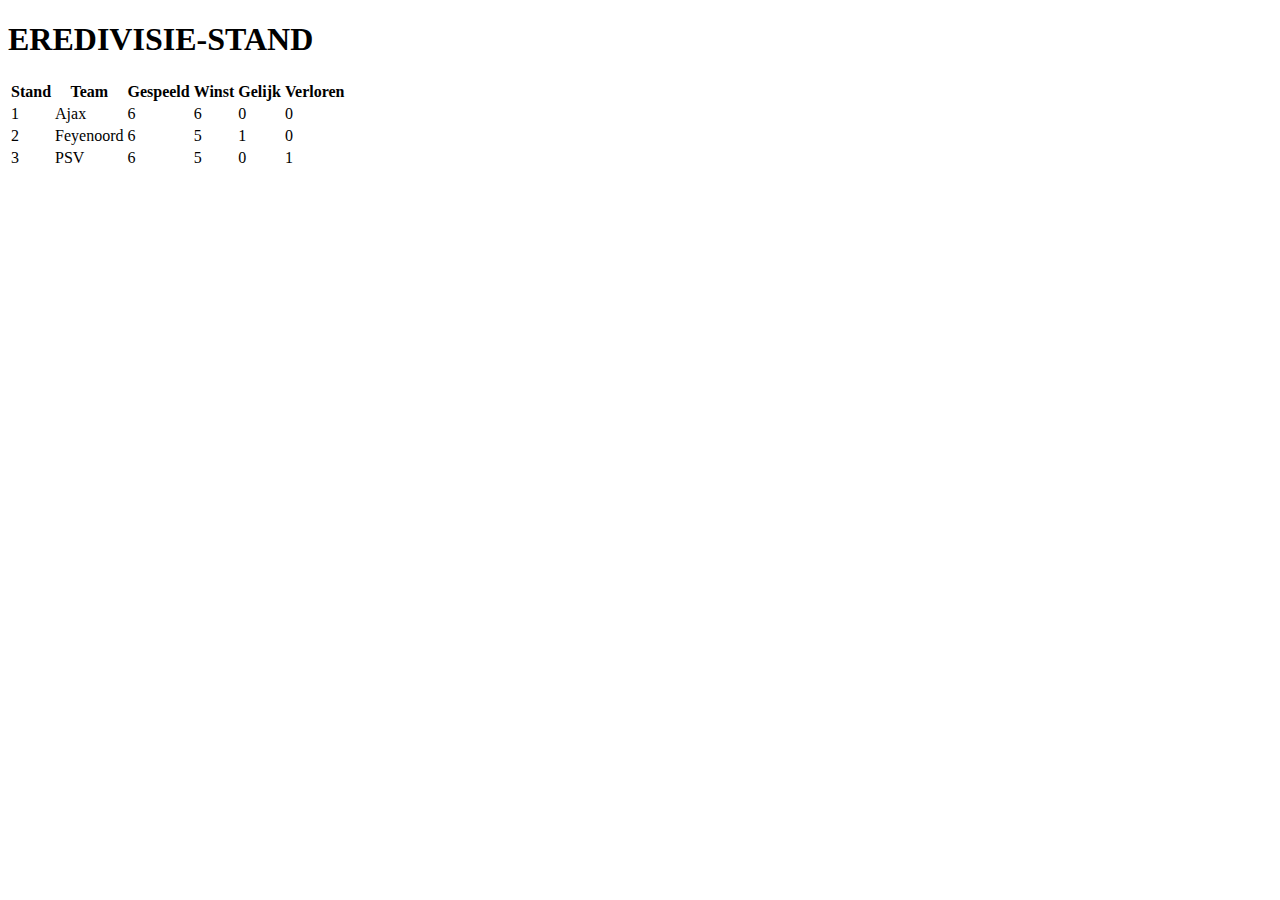
<file: opdracht_3.3/index.html>
<!DOCTYPE html>
<html lang="en">
<head>
    <meta charset="UTF-8">
    <meta http-equiv="X-UA-Compatible" content="IE=edge">
    <meta name="viewport" content="width=device-width, initial-scale=1.0">
    <title>Document</title>
</head>
<body>
    <h1>EREDIVISIE-STAND</h1>

<table>
    <tr>
        <th>Stand</th>
        <th>Team</th>
        <th>Gespeeld</th>
        <th>Winst</th>
        <th>Gelijk</th>
        <th>Verloren</th>
    </tr>
    <tr>
        <td>1</td>
        <td>Ajax</td>
        <td>6</td>
        <td>6</td>
        <td>0</td>
        <td>0</td>
    </tr>
    <tr>
        <td>2</td>
        <td>Feyenoord</td>
        <td>6</td>
        <td>5</td>
        <td>1</td>
        <td>0</td>
    </tr>
    <tr>
        <td>3</td>
        <td>PSV</td>
        <td>6</td>
        <td>5</td>
        <td>0</td>
        <td>1</td>
    </tr>

</table>

</body>
</html>
</file>
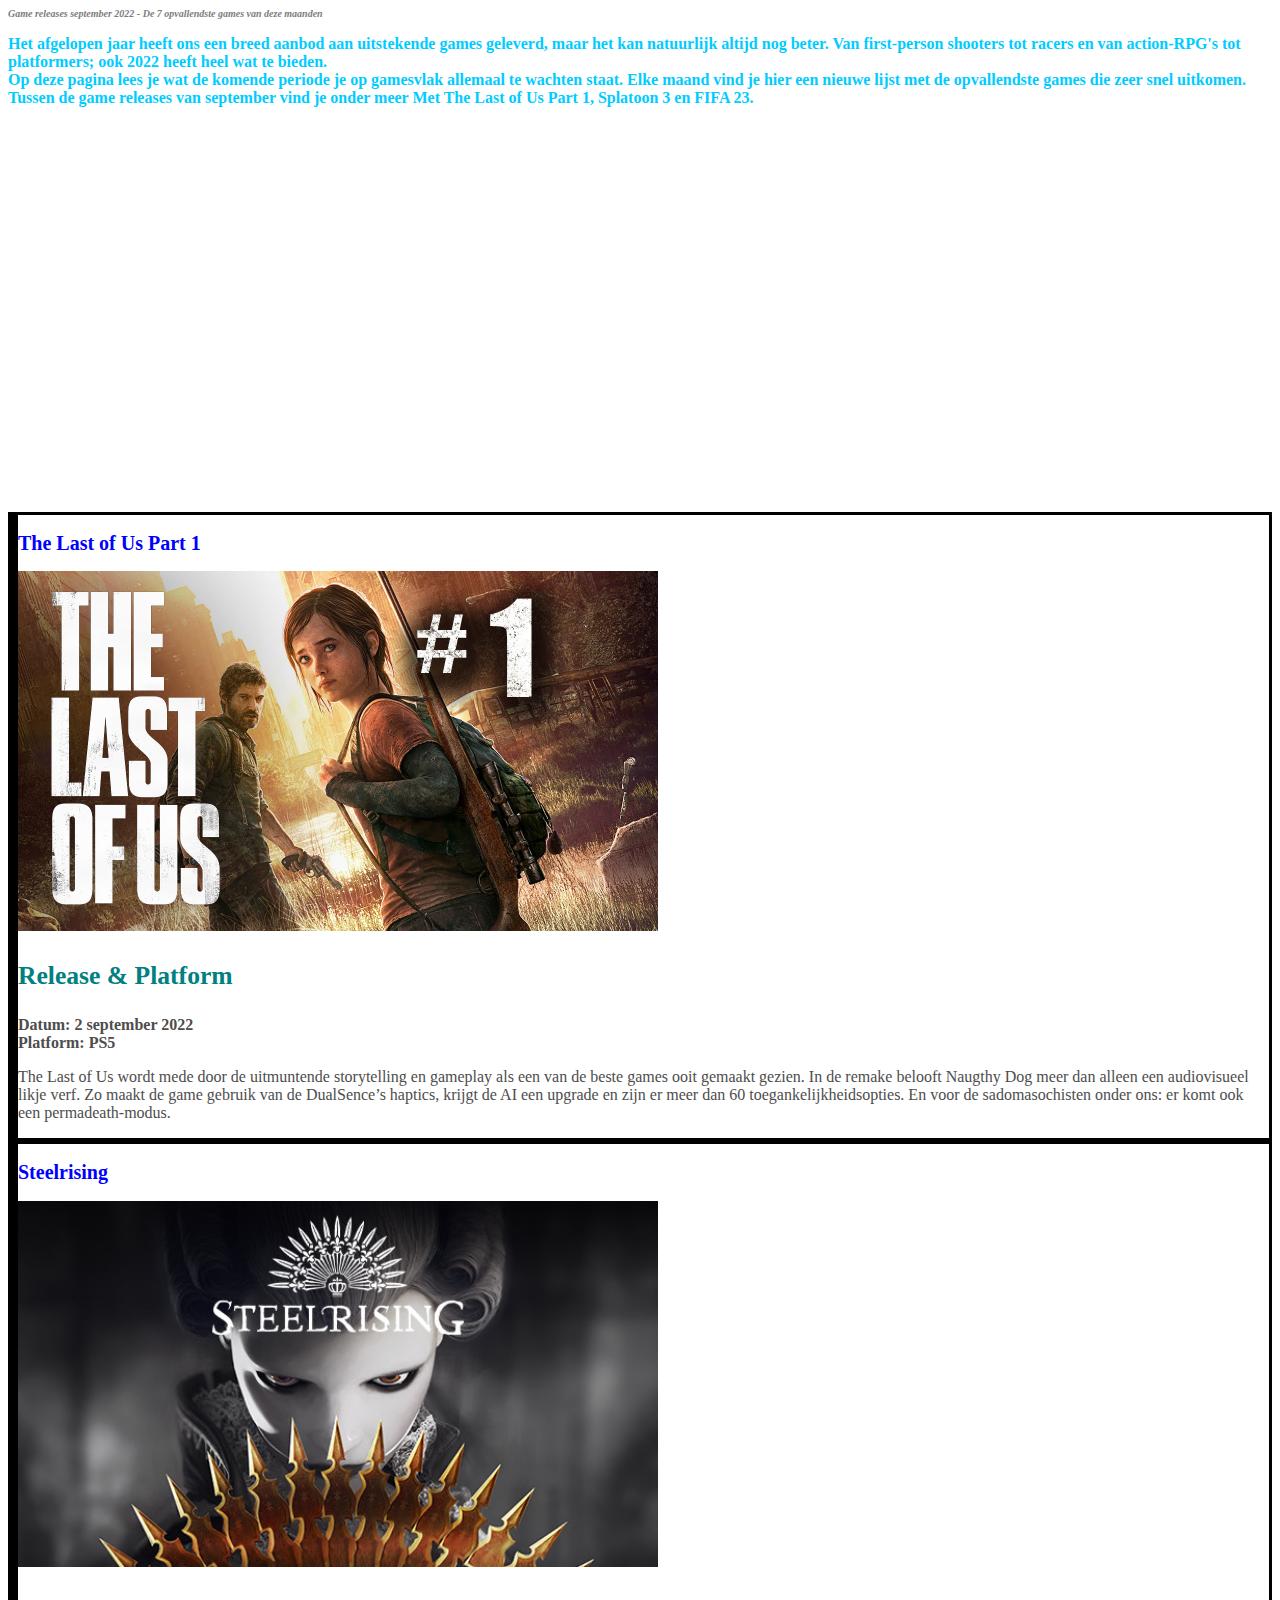
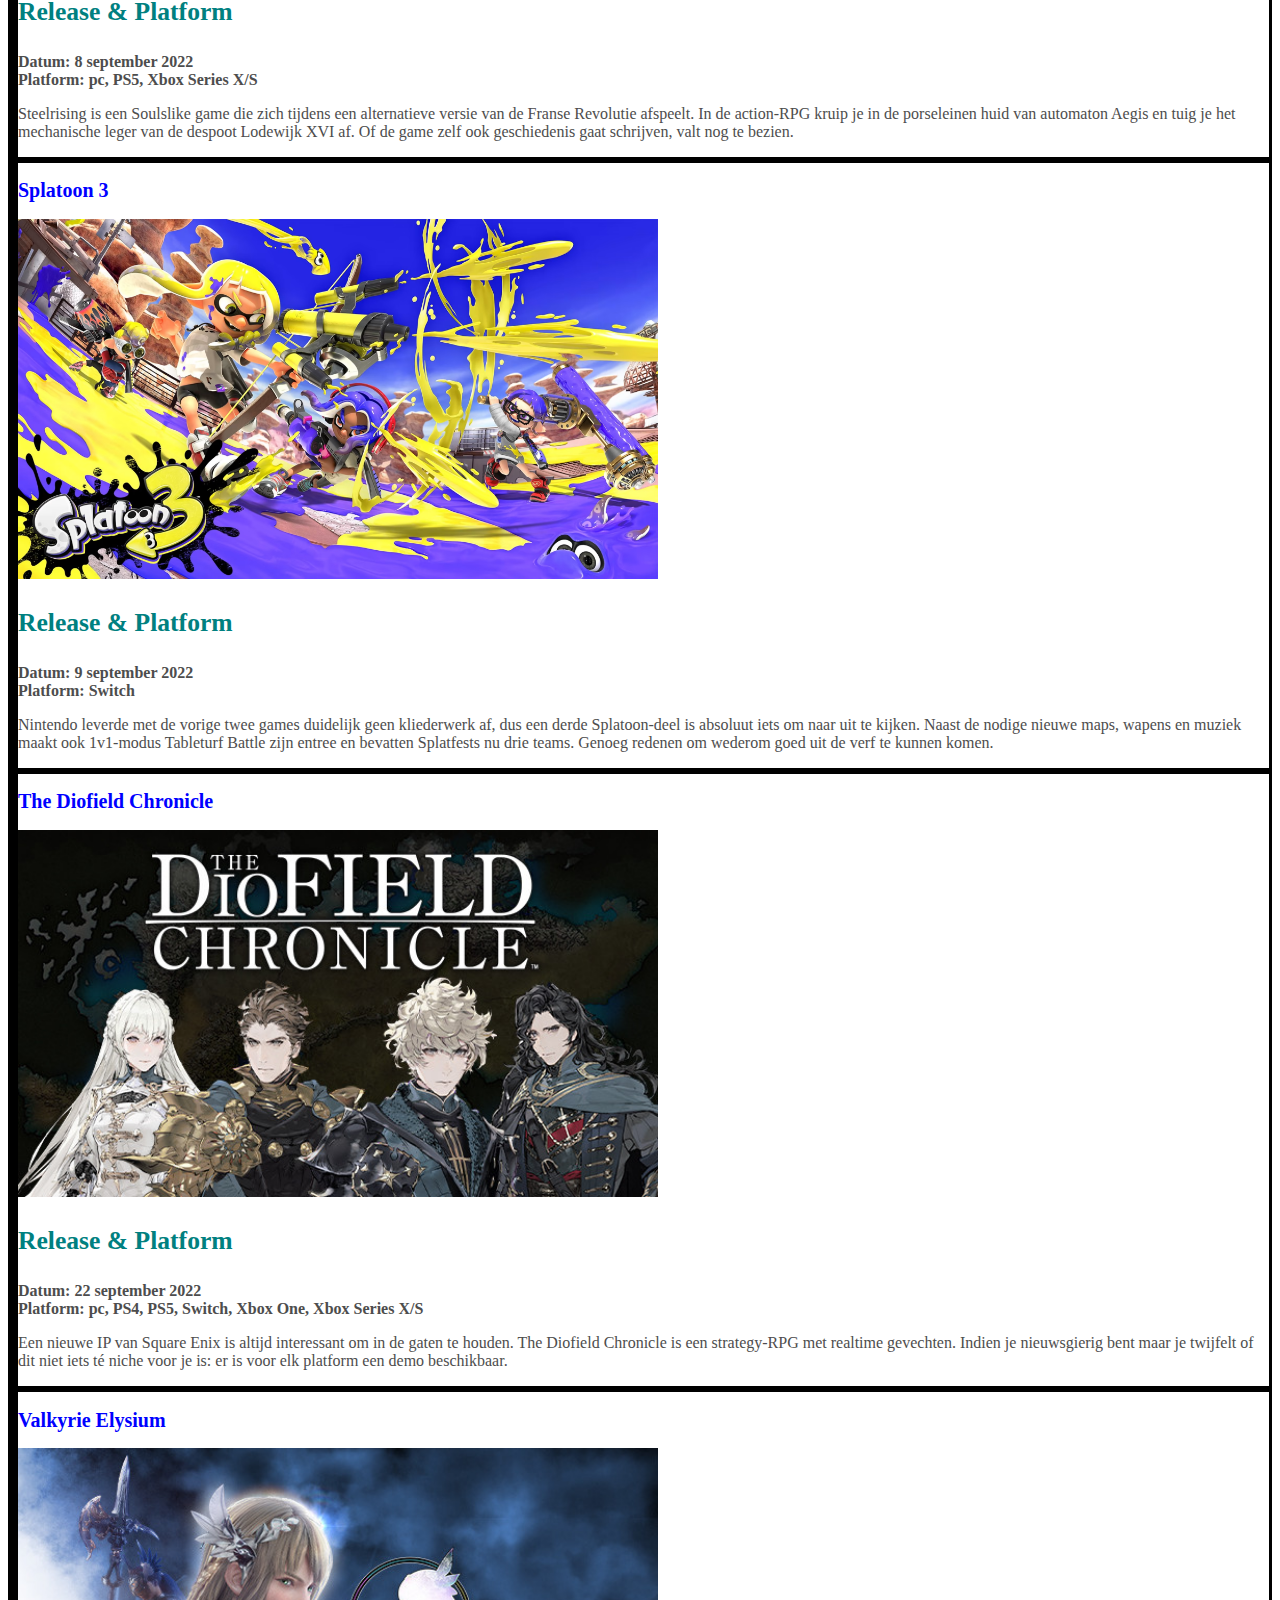
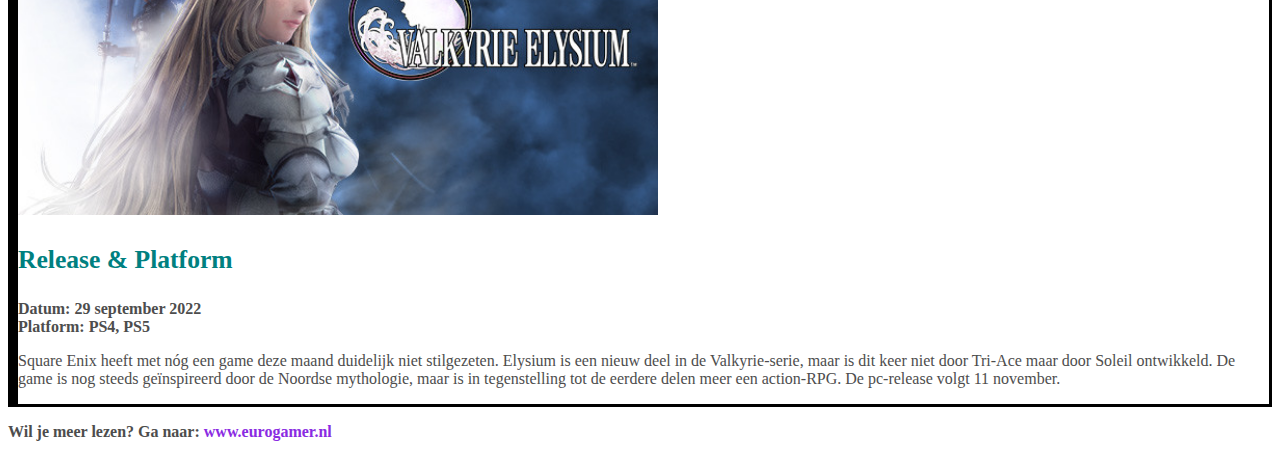
<file: opdracht_4.1/index.html>
<!DOCTYPE html>
<html lang="en">

<head>
    <meta charset="UTF-8">
    <meta http-equiv="X-UA-Compatible" content="IE=edge">
    <meta name="viewport" content="width=device-width, initial-scale=1.0">
    <title>Opdracht 4.1 - Font & Color</title>
    <link rel="stylesheet" href="style.css">
</head>

<body>
    <main>
        <header>
            <h1>Game releases september 2022 - De 7 opvallendste games van deze maanden</h1>
        
            <p>Het afgelopen jaar heeft ons een breed aanbod aan uitstekende games geleverd, maar het kan natuurlijk
                altijd nog beter. Van first-person shooters tot racers en van action-RPG's tot platformers; ook 2022
                heeft heel wat te bieden.
                <br>
                Op deze pagina lees je wat de komende periode je op gamesvlak allemaal te wachten staat. Elke maand vind
                je hier
                een nieuwe lijst met de opvallendste games die zeer snel uitkomen. Tussen de game releases van september
                vind je onder meer Met The Last of Us Part 1, Splatoon 3 en FIFA 23.
            </p>
        </header>
        <section>
            <article>
                <h2>The Last of Us Part 1</h2>
                <img src="./img/lastpart.jpeg" alt="The last part of us part 1">
                <h3>Release & Platform</h3>
                <p>Datum: 2 september 2022 <br>
                    Platform: PS5</p>
                <p>
                    The Last of Us wordt mede door de uitmuntende storytelling en gameplay als een van de beste games
                    ooit
                    gemaakt gezien. In de remake belooft Naugthy Dog meer dan alleen een audiovisueel likje verf. Zo
                    maakt
                    de game
                    gebruik van de DualSence’s haptics, krijgt de AI een upgrade en zijn er meer dan 60
                    toegankelijkheidsopties. En
                    voor de sadomasochisten onder ons: er komt ook een permadeath-modus.
                </p>
            </article>
            <article>
                <h2>Steelrising</h2>
                <img src="./img/steelrising.jpeg" alt="Steelrising">
                <h3>Release & Platform</h3>
                <p>Datum: 8 september 2022 <br>
                    Platform: pc, PS5, Xbox Series X/S</p>
                <p>Steelrising is een Soulslike game die zich tijdens een alternatieve versie van de Franse Revolutie
                    afspeelt. In de action-RPG kruip je in de porseleinen huid van automaton Aegis en tuig je het
                    mechanische leger van
                    de despoot Lodewijk XVI af. Of de game zelf ook geschiedenis gaat schrijven, valt nog te bezien.</p>
            </article>
            <article>
                <h2>Splatoon 3</h2>
                <img src="./img/platoon3.avif" alt="Splatoon 3">
                <h3>Release & Platform</h3>
                <p>Datum: 9 september 2022 <br>
                    Platform: Switch</p>
                <p> Nintendo leverde met de vorige twee games duidelijk geen kliederwerk af, dus een derde Splatoon-deel
                    is
                    absoluut iets om naar uit te kijken. Naast de nodige nieuwe maps, wapens en muziek maakt ook
                    1v1-modus
                    Tableturf
                    Battle zijn entree en bevatten Splatfests nu drie teams. Genoeg redenen om wederom goed uit de verf
                    te
                    kunnen komen.
                </p>
            </article>
            <article>
                <h2>The Diofield Chronicle</h2>
                <img src="./img/diofield.jpeg" alt="The Diofield Chronicle">
                <h3>Release & Platform</h3>
                <p>Datum: 22 september 2022 <br>
                    Platform: pc, PS4, PS5, Switch, Xbox One, Xbox Series X/S</p>
                <p>Een nieuwe IP van Square Enix is altijd interessant om in de gaten te houden. The Diofield Chronicle
                    is
                    een strategy-RPG met realtime gevechten. Indien je nieuwsgierig bent maar je twijfelt of dit niet
                    iets
                    té
                    niche voor je is: er is voor elk platform een demo beschikbaar.</p>
            </article>
            <article>
                <h2>Valkyrie Elysium</h2>
                <img src="./img/valkyrie.jpeg" alt="Valkyrie Elysium">
                <h3>Release & Platform</h3>
                <p>Datum: 29 september 2022 <br>
                    Platform: PS4, PS5</p>
                <p>Square Enix heeft met nóg een game deze maand duidelijk niet stilgezeten. Elysium is een nieuw deel
                    in de
                    Valkyrie-serie, maar is dit keer niet door Tri-Ace maar door Soleil ontwikkeld. De game is nog
                    steeds
                    geïnspireerd door de Noordse mythologie, maar is in tegenstelling tot de eerdere delen meer een
                    action-RPG.
                    De pc-release volgt 11 november.</p>
            </article>

            <p>Wil je meer lezen? Ga naar:
                <a href="https://www.eurogamer.nl/game-releases-de-opvallendste-games-van-deze-maand">www.eurogamer.nl</a>
            </p>
        </section>

    </main>

</body>

</html>
</file>
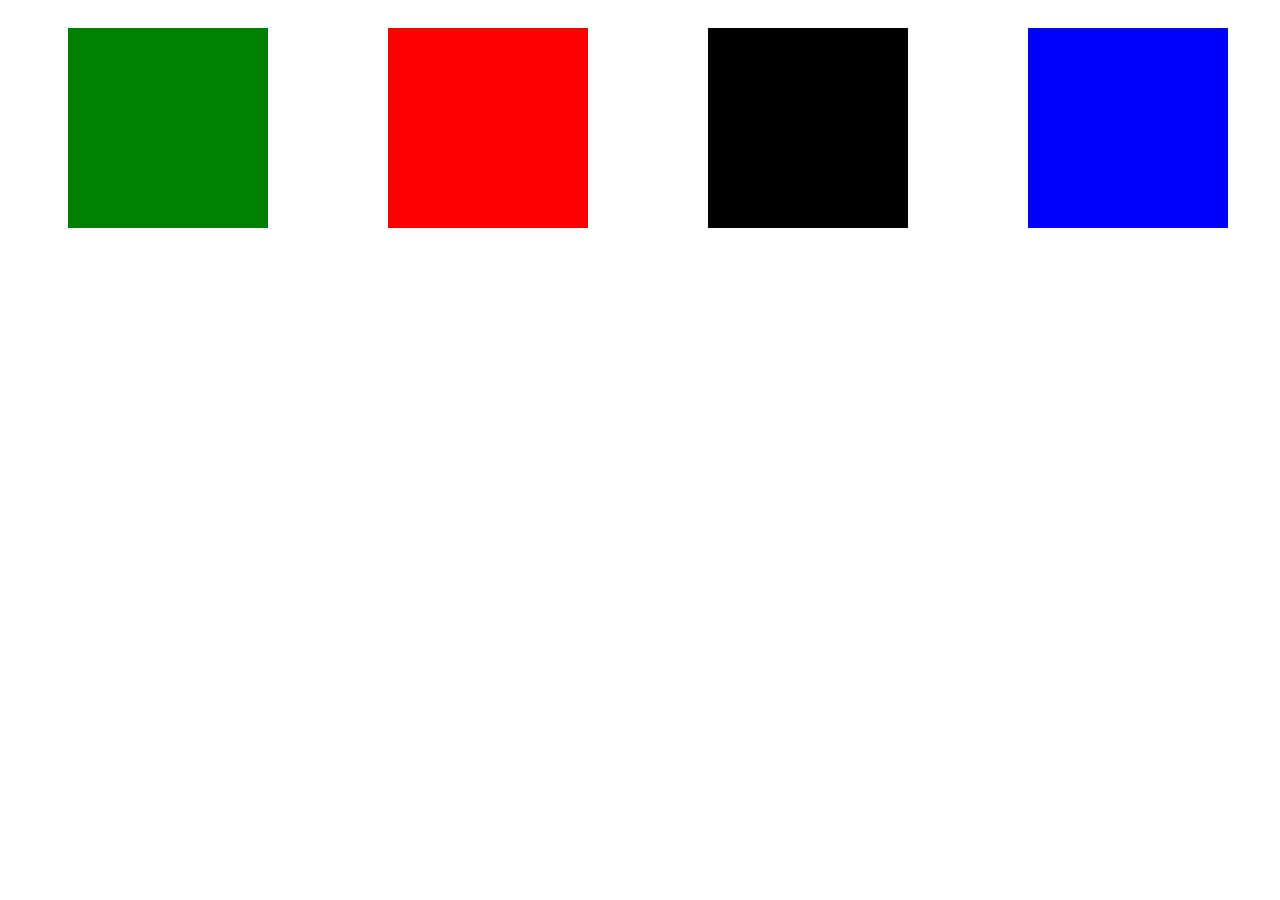
<file: opdracht_6.2/index.html>
<!DOCTYPE html>
<html lang="en">
<head>
    <meta charset="UTF-8">
    <meta http-equiv="X-UA-Compatible" content="IE=edge">
    <meta name="viewport" content="width=device-width, initial-scale=1.0">
    <title>Document</title>
    <link rel="stylesheet" href="style.css">
</head>
<body>


    <div id="row-rev" class="flex-container">
        <div class="box blue"></div>
        <div class="box black"></div>
        <div class="box red"></div>
        <div class="box green"></div>
    </div>

</body>
</html>
</file>
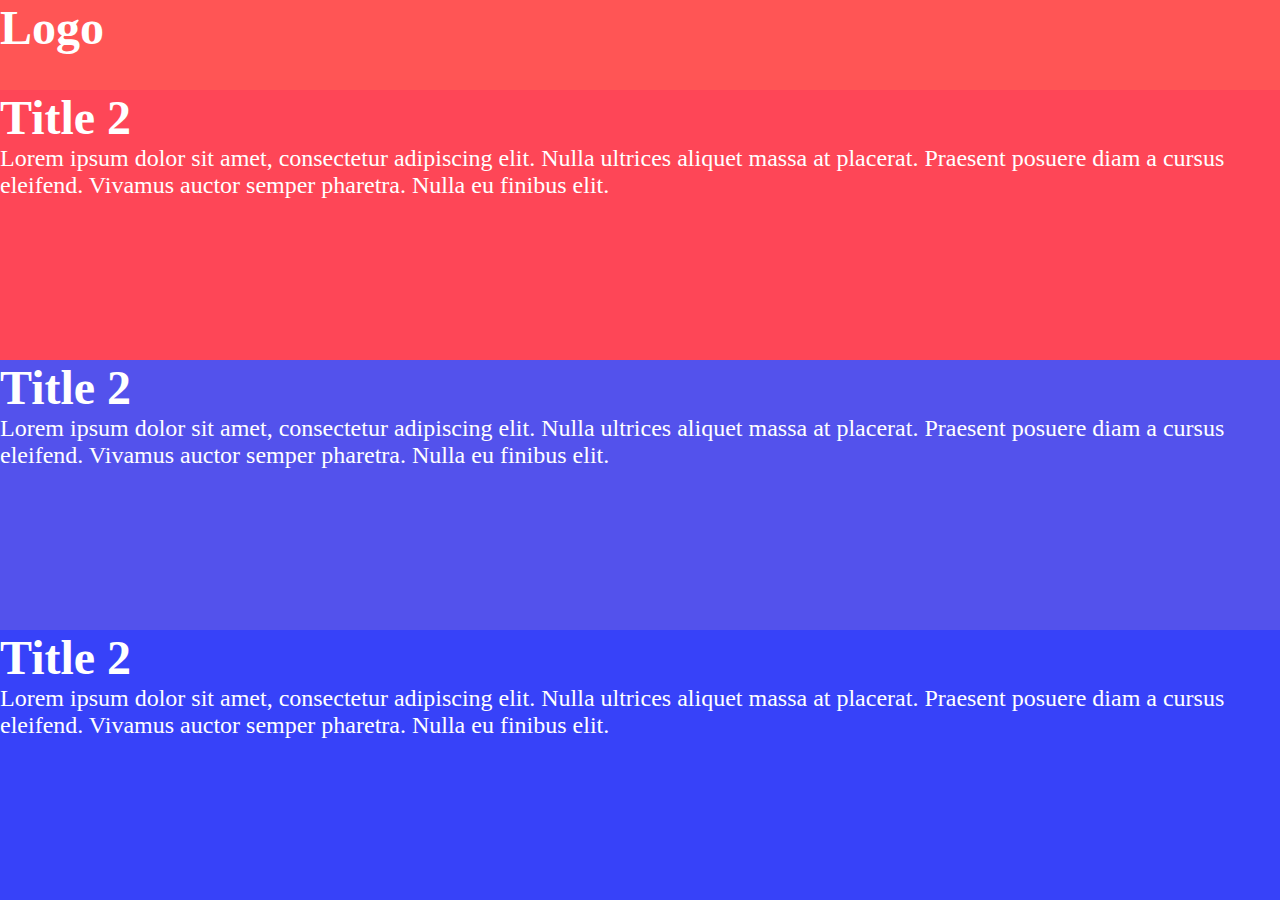
<file: opdracht_7.1/index.html>
<!DOCTYPE html>
<html>
<head>
    <title>opdracht_7.1</title>
    <link rel="stylesheet" href="./style.css">
</head>
<body>
    <nav class="logo-text">
        <h1>Logo</h1>
    </nav>
    <main>
        <section class="explain1">
            <h1>Title 2</h1>
            <p>Lorem ipsum dolor sit amet, consectetur adipiscing elit. Nulla ultrices aliquet massa at placerat. Praesent posuere diam a cursus eleifend. Vivamus auctor semper pharetra. Nulla eu finibus elit.</p>
        </section>
        <section class="explain2">
            <h1>Title 2</h1>
            <p>Lorem ipsum dolor sit amet, consectetur adipiscing elit. Nulla ultrices aliquet massa at placerat. Praesent posuere diam a cursus eleifend. Vivamus auctor semper pharetra. Nulla eu finibus elit.</p>
        </section>
        <section class="explain3">
            <h1>Title 2</h1>
            <p>Lorem ipsum dolor sit amet, consectetur adipiscing elit. Nulla ultrices aliquet massa at placerat. Praesent posuere diam a cursus eleifend. Vivamus auctor semper pharetra. Nulla eu finibus elit.</p>
        </section>
    </main>
</body>
</html>
</file>
<file: eindopdracht/style.css>
* {
    margin: 0;
    padding: 0;
}

html {
    scroll-behavior: smooth;
}

body {
    font-family: 'Poppins', sans-serif; 
    color: #fff;
}

::-webkit-scrollbar {
    display: none;
}



/* Home -> Nav */

#home {
    height: 100vh;
    background-image: url(./img/landing-page.jpg);
    background-repeat: no-repeat;
    background-position: center;
    background-size: cover;
    background-blend-mode: multiply;
    background-color: #acacac;
}

#home nav {
    display: flex;
    position: fixed;
    background-color: #131c27;
    height: 10vh;
    width: 100vw;
    z-index: 1;
}

#home .nav-content {
    display: flex;
    width: 90vw;
    align-items: center;
    justify-content: space-between;
}

#home nav h1 {
    font-family: 'Pattaya', sans-serif;
    font-size: 2rem;
    font-weight: 200;
    margin-left: 5vw;
}

#home nav ul {
    display: flex;
    list-style-type: none;
    justify-content: space-between;
    width: 30vw;
}

#home nav ul li a {
    color: #fff;
    text-decoration: none;
    font-size: 1.5rem;
}

/* Home -> Content */

#home .home-content {
    height: 100vh;
    display: flex;
    flex-direction: column;
    justify-content: center;
    align-items: center;
    text-align: center;
}

#home .home-content h1 {
    font-size: 3.5rem;
    margin-bottom: 8vh;
}

#home .home-content p {
    font-size: 2.2rem;
}

#home .home-content button {
    background-color: #4c6e97;
    color: white;
    border: none;
    font-size: 1.3rem;
    padding: 1vw 3.5vw;
    margin-top: 8vh;
    cursor: pointer;
}

#home .home-content button:hover {
    background-color: #5c91d1;
    transition: 0.2s ease;
    transform: scale(1.03);
}


/* Locations -> Content */

#locations {
    height: 100vh;
    background-image: url(./img/new-york-page.png);
    background-repeat: no-repeat;
    background-position: center;
    background-size: cover;
    background-blend-mode: multiply;
    background-color: #acacac;
    display: flex;
    justify-content: center;
    flex-direction: column;
}

#locations h2 {
    font-size: 3.8rem;
    border-bottom: 0.35rem #fff solid;
    width: fit-content;
    margin-left: 2vw;
    height: 11vh;
}

#locations p {
    margin-left: 2vw;
    margin-top: 5vh;
    font-size: 2.5rem;
}

/* Benefits -> Title */

#benefits {
    height: 100vh;
}

#benefits .title {
    display: flex;
    flex-direction: column;
    text-align: center;
    align-items: center;
    justify-content: center;
    background-color: #131c27;
    height: 25vh;
    width: 100vw;
}

#benefits .title h2 {
    font-size: 3.5rem;
    margin-bottom: 2vh;
}

#benefits .title p {
    font-size: 2.4rem;
}

/* Benefits -> Cards */

#benefits .card-container {
    display: flex;
    justify-content: center;
}

#benefits .card {
    background-color: #fff;
    width: 21vw;
    height: 52.5vh;
    margin: 3vw;
    margin-top: 8vh;
    box-shadow: 2.5px 5px 12px rgb(195, 195, 195);
}

#benefits .card-bar {
    display: flex;
    justify-content: center;
    align-items: center;
    background-color: #131C27;
    height: 10vh;
    margin-bottom: 4vh;
}

#benefits .card-bar .icon {
    width: 2.8vw;
}

#benefits .card h2 {
    color: black;
    display: flex;
    justify-content: center;
    font-family: 'Poppins', sans-serif;
    font-size: 2rem;
}

#benefits .card p {
    color: black;
    text-align: center;
    font-family: 'Poppins', sans-serif;
    font-size: 1.5rem;
    margin-top: 10vh;
}

/* Contact -> Content */

#contact {
    height: 100vh;
    background-image: url(./img/contact-mountain.png);
    background-repeat: no-repeat;
    background-position: center;
    background-size: cover;
    background-blend-mode: multiply;
    background-color: #acacac;
    display: flex;
    justify-content: center;
    align-items: center;
}

#contact .form-wrapper {
    display: flex;
    flex-direction: column;
    background-color: #131c27;
    opacity: 90%;
    height: 50vh;
    width: 50vw;
    border-radius: 1.2vw;
}

#contact .form-wrapper h2 {
    display: flex;
    justify-content: center;
    font-size: 3rem;
    margin-top: 5vh;
    margin-bottom: 6vh;
}

#contact .form-wrapper .contact-content {
    display: flex;
    justify-content: center;
    font-size: 1.5rem;
    padding: 2vh;
}

#contact .form-wrapper .contact-content input {
    width: 12.5vw;
    height: 3.5vh;
    font-size: 1.2rem;
    margin-left: 2vw;
    margin-top: -0.4vh;
    padding-left: 0.5vw;
}

#contact .form-wrapper button {
    background-color: #4c6e97;
    border: none;
    width: 100%;
    height: 6vh;
    color: #fff;
    font-size: 1.2rem;
    border-bottom-left-radius: 1vw;
    border-bottom-right-radius: 1vw;
    cursor: pointer;
    position: relative;
    bottom: -15vh;
}

#contact .form-wrapper button:hover {
    background-color: #5c91d1;
    transition: 0.2s ease;
}

/* Footer -> Content */

#footer {
    height: 10vh;
    background-color: #131c27;
    display: flex;
    align-items: center;
}

#footer h1 {
    font-size: 2rem;
    margin-left: 5vw;
}

#footer ul {
    display: flex;
    justify-content: space-between;
    align-items: center;
    width: 40vw;
    list-style-type: none;
    margin-left: 40vw;
}

#footer ul li {
    list-style: none;
}



/* Responsive */

@media screen and (max-width: 600px) {
    
    /* Home Responsive */

    #home nav {
        height: 18vh;
        z-index: 1;
    }

    #home .nav-content {
        flex-direction: column;
        justify-content: center;
        width: 100vw;
    }

    #home nav ul {
        width: 70vw;
        margin-top: 2vh;
    }

    #home .home-content h1 {
        font-size: 2.5rem;
        margin-top: 20vh;
    }

    #home .home-content p {
        font-size: 1.5rem;
        width: 55%;
        margin-top: -3vh;
    }

    #home .home-content button {
        margin-top: 5vh;
        padding: 2.2vw 6vw;
        font-size: 1.1rem;
    }

    /* Locations Responsive */

    #locations h2 {
        font-size: 2.5rem;
        margin-left: 4vw;
        height: 8vh;
    }

    #locations p {
        margin-left: 4vw;
        margin-top: 2vh;
        font-size: 1.5rem;
        width: 70%;
    }

    /* Benefits Responsive */

    #benefits {
        height: 200vh;
    }
    
    #benefits .title {
        height: 30vh; 
    }

    #benefits .title h2 {
        font-size: 2.6rem;
        margin-bottom: 2vh;
    }
    
    #benefits .title p {
        font-size: 1.5rem;
        width: 55%;
    }

    #benefits .card-container {
        flex-direction: column;
        align-items: center;
    }

    #benefits .card {
        width: 60vw;
        height: 52.5vh;
        margin-top: 2vh;
        box-shadow: 2.5px 5px 12px rgb(195, 195, 195);
    }
    
    #benefits .card-bar .icon {
        width: 7.8vw;
    }

    /* Contact Responsive */

    #contact .form-wrapper {
        height: 45vh;
        width: 85vw;
        border-radius: 4vw;
    }
    
    #contact .form-wrapper h2 {
        font-size: 2.8rem;
    }

    #contact .form-wrapper .contact-content input {
        width: 30vw;
        height: 4vh;
        font-size: 1.2rem;
        margin-left: 4vw;
    }

    #contact .form-wrapper button {
        height: 8vh;
        border-bottom-left-radius: 4vw;
        border-bottom-right-radius: 4vw;
        bottom: -10vh;
    }

    /* Footer Responsive */

    #footer {
        height: 15vh;
        flex-direction: column;
        align-items: center;
    }

    #footer h1 {
        font-size: 1.8rem;
        margin-top: 2vh;
    }

    #footer ul {
        display: flex;
        width: 70vw;
        margin-left: 0vw;
        margin-top: 2.5vh;
    }
}
</file>
<file: first_year_tcr_exercise/style.css>
* {
  margin: 0;
  padding: 0;
  box-sizing: border-box;
  font-family: Arial, Helvetica, sans-serif;
}

html, body{
  max-width: 100vw;
  overflow-x: hidden;
}

html {
  font-size: 62.5%;
}
body {
  font-family: "Goldman", cursive;
  background-color: black;
}

body p{
  color: white;
  font-size: 2rem;
  width: 30vw;
}
header {
  background-image: url("img/hacker2.jpg");
  height: 100vh;
  width: 100vw;
  display: flex;
  align-items: center;
  justify-content: center;
}

nav {
  position: fixed;
  display: flex;
  width: 100vw;
  min-height: 1%;
  align-items: center;
  flex-wrap: wrap;
  margin: auto;
  background: #00a8c7;
  justify-content: space-between;
  z-index: 500;
}
nav ul {
  display: flex;
  align-items: center;
  list-style-type: none;
}
nav li {
  font-size: 2.5rem;
  padding: 0 4rem 0 4rem;
}
nav a {
  color: white;
  text-decoration: none;
}
nav img {
  width: 10vw;
  height: 19vh;
  padding: 20px;
}
section {
  height: 100vh;
}

.title1 {
  font-size: 6rem;
  color: white;
}

.footer {
  display: flex;
  width: 100vw;
  padding: 2rem;
  align-items: center;
  flex-wrap: wrap;
  margin: auto;
  background: #00a8c7;
  justify-content: space-between;
  left: 50%;
}

.footer .footer-text {
  margin: auto;
  text-align: center;
}

h2 {
  color: white;
  font-size: 4.5rem;
  text-align: center;
  padding-top: 10vh;
}

.txt1 {
  display: flex;
  justify-content: space-around;
  width: 100vw;
  align-items: center;
}

.txt1 p {
  padding-top: 80px;
}

.img1 {
  position: relative;
  top: -200px;
}

.txt2 {
  display: flex;
  justify-content: space-around;
  width: 100vw;
  padding-top: 50px;
  align-items: center;
}

.img2 {
  position: relative;
  top: -200px;
}

.sql-pad h2 {
  padding-top: 100px;
}

.button {
  background-color: #00a8c7;
  color: white;
  font-size: 2.5rem;
  padding: 16px;
  border: none;
  cursor: pointer;
  font-family: Arial, Helvetica, sans-serif;
}

.dropdown {
  position: relative;
  display: inline-block;
  font-size: 1.6rem;
}

.dropdown-content {
  display: none;
  position: absolute;
  background-color: #f9f9f9;
  min-width: 16vw;
  box-shadow: 0px 8px 16px 0px rgba(0,0,0,0.2);
  z-index: 1;
}

.dropdown-content a {
  color: #00a8c7;
  padding: 12px 16px;
  text-decoration: none;
  display: block;
}

.dropdown:hover .button {
  background-color: white;
  color: #00a8c7;
}

.dropdown-content a:hover {background-color: #f1f1f1}

.dropdown:hover .dropdown-content {
  display: block;
}
</file>
<file: opdracht_2.1/style.css>
h1 
{
    color:orange;
    font-size: 60px;
}

h2
{
    color: orangered;
}

p 
{
    color: orangered;
}
</file>
<file: opdracht_4.1/style.css>
h1{
    font-size: 24px;
    color: blue;
    font-weight: bold;
    font-style: italic;
    font-size: 62.5%;
}
h2{
    font-size: 20px;
    color: #0000ff;
    font-weight: bold;
}
h3{
    font-size: 1.6rem;
    color: teal;
    font-weight: bold;
}
p{
    color: #4D4D4D;
}
p:first-of-type{
    font-weight: bold;
 }
 a{
    color: #8A2BE2;
    text-decoration:none; 
 }

 header{
    width: 100vw;
    height: 56vh;
    background-repeat: no-repeat;
    background-position: center;
    background-size: cover;
    background-image: url("https://i.ytimg.com/vi/IyQjEYs2ik4/maxresdefault.jpg");
}

header p{
    color: #00ccff;
}

header h1{
    color: #7d7d7d;
}
section article img{
    width: 50vw;
}

section article{
    border-style: solid;
    border-left-width: 10px;
    color: black;
}
</file>
<file: opdracht_6.2/style.css>
.flex-container {
    display: flex;
    width: 100vw;
}

body {
    overflow-x: hidden;
}
  
.box {
    width: 200px;
    height: 200px;
    margin: auto;
    margin-top: 20px;
}
  

  
#row-rev {
    flex-direction: row-reverse;
}

.blue {
    background-color: blue;
}

.black {
    background-color: black;
}

.red {
    background-color: red;
}

.green {
    background-color: green;
}
</file>
<file: opdracht_7.1/style.css>
* {
    margin: 0;
    padding: 0;
}

.logo-text {
    width: 100vw;
    font-size: 1.5rem;
}
.explain1 {
    width: 100vw;
    font-size: 1.5rem;
}
.explain2 {
    width: 100vw;
    font-size: 1.5rem;
}
.explain3 {
    width: 100vw;
    font-size: 1.5rem;
}

.logo-text {
    background-color: rgb(255, 85, 85);
    color: white;
    height: 10vh;
}

.explain1 {
    height: 30vh;
    background-color: rgb(249,202,34);
}
.explain2 {
    height: 30vh;
    background-color: rgb(240, 146, 43)
}
.explain3 {
    height: 30vh;
    background-color: rgb(105, 176, 76);
}


@media  (max-device-height: 900px) and (max-device-width: 500px) {
    .logo-text {
        font-size: 4rem;
        display: table-cell;
        vertical-align: middle;
        background-color: blueviolet;
    }   

    .explain1 {
        color: white;
        background-color: rgb(126, 214, 223);
    }
    .explain2 {
        color: white;
        background-color: rgb(224, 86, 253)
    }
    .explain3 {
        color: white;
        background-color: rgb(48, 51, 106);
    }
}


@media (max-device-width: 1280px) { 
    .logo {
        background-color: rgb(104, 109, 224);
        display: table-cell;
        vertical-align: middle;
        font-size: 4rem;
    }

    .explain1 {
        color: white;
        background-color: rgb(254, 70, 87)
    }
    .explain2 {
        color: white;
        background-color: rgb(83, 82, 236)
    }
    .explain3 {
        color: white;
        background-color: rgb(55, 66, 249)
    }

}
</file>
